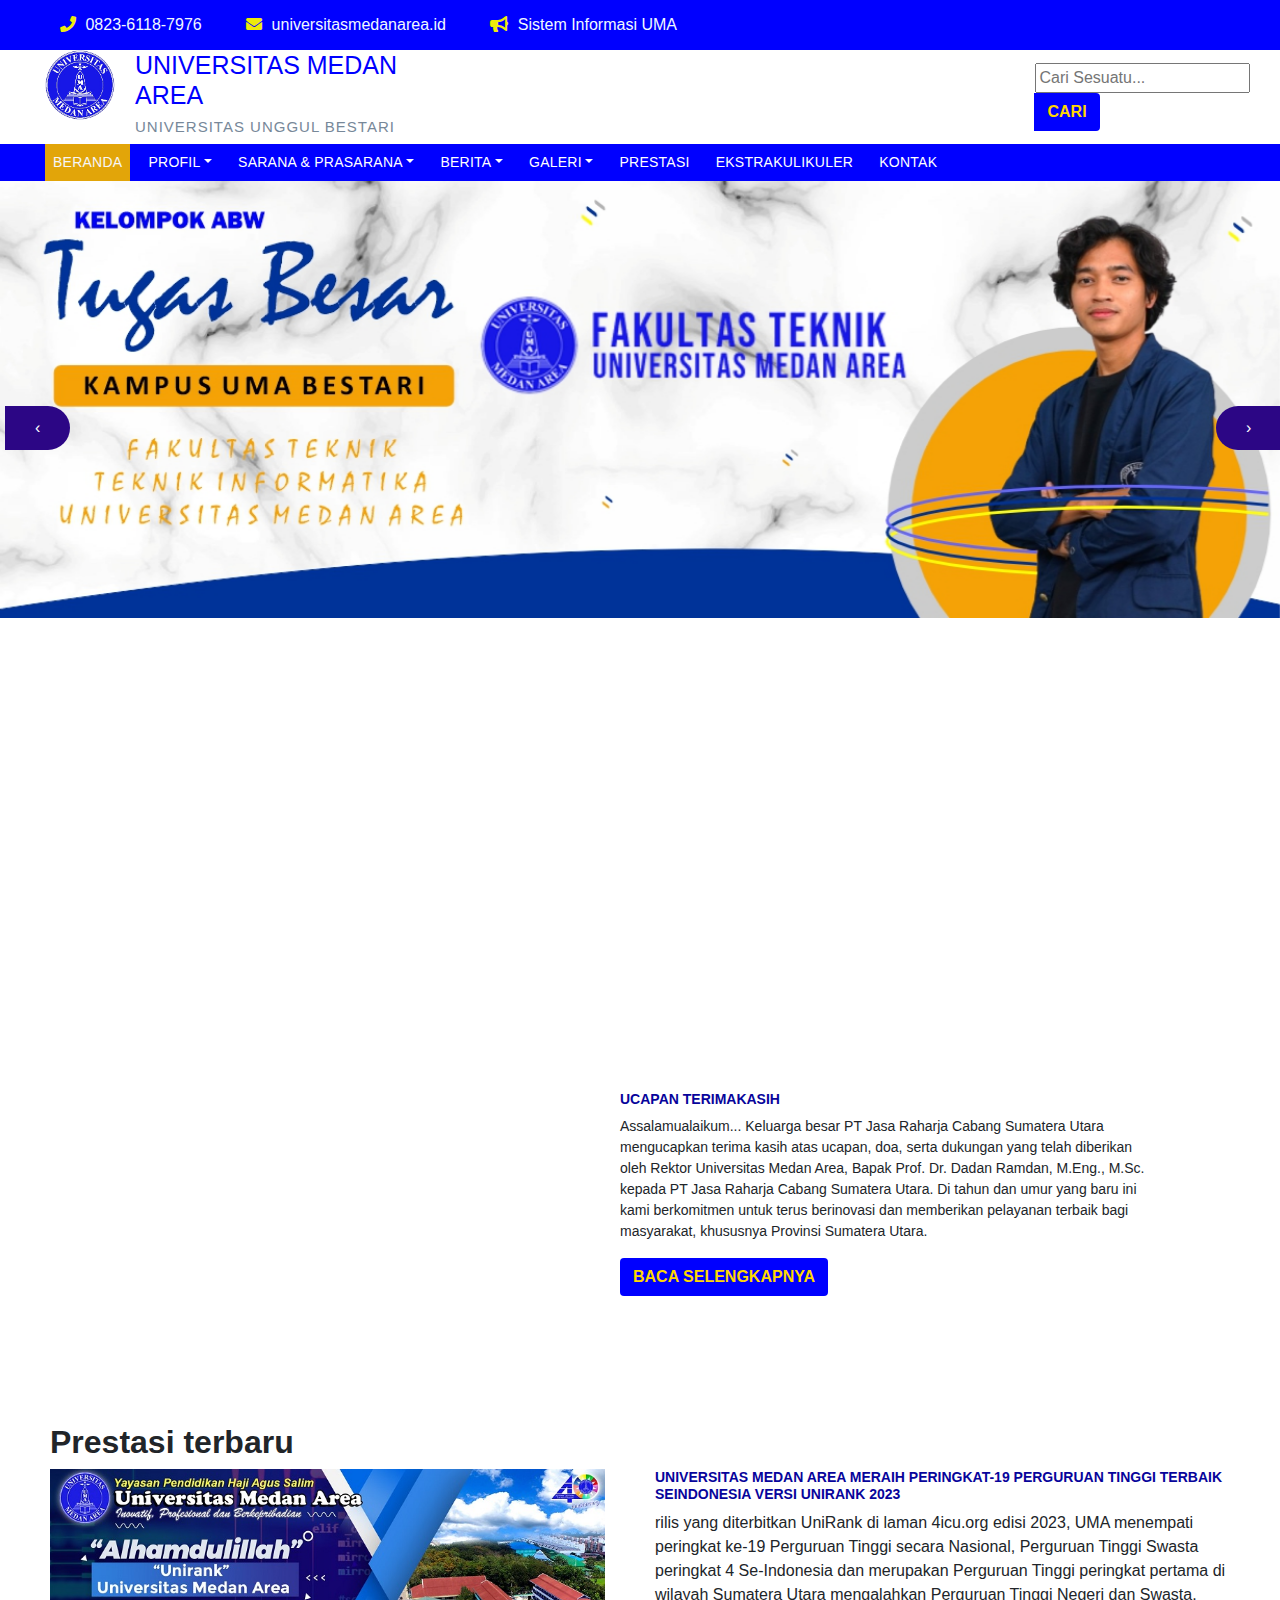
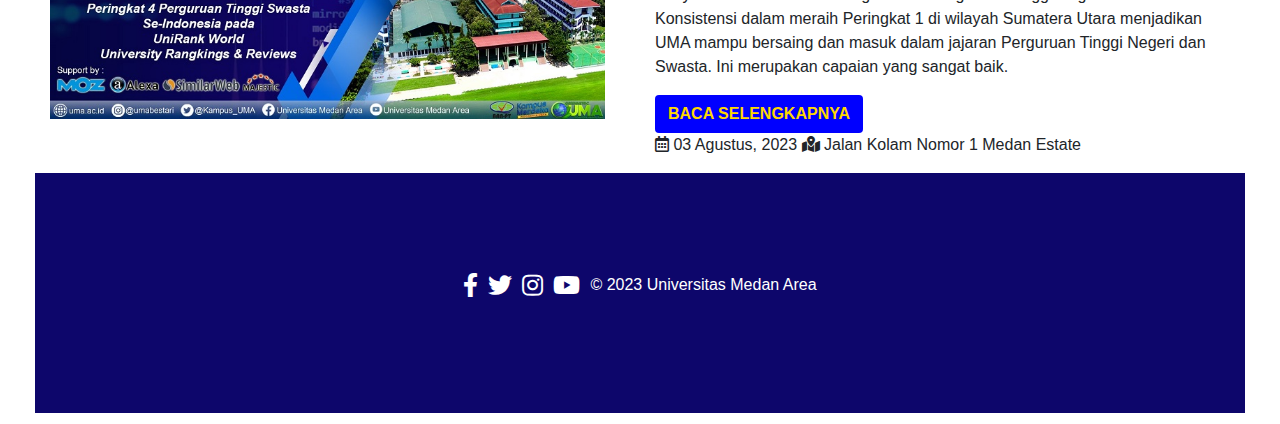
<file: public/tugas_besar_ABW_SitemInformasiUniversitas/assets/index.html>
<!DOCTYPE html>
<html lang="en">

<head>
  <meta charset="UTF-8" />
  <meta name="viewport" content="width=device-width, initial-scale=1.0" />
  <title>Web Universitas Medan Area</title>
  <!--bootstrap-->
  <link rel="stylesheet" href="css/bootstrap.min.css" />
  <!--owl carousel-->
  <link rel="stylesheet" href="css/owl.carousel.min.css" />
  <!--font awesome / icon -->
  <link rel="stylesheet" href="fontawesome/css/all.min.css" />
  <!--style css-->
  <link rel="stylesheet" href="asset/css/style.css" />
</head>

<body>
  <section id="topbar">
    <div class="informasi">
      <div class="row">
        <div class="col-md-10">
          <ul>
            <li>
              <a href=""><i class="fas fa-phone"></i> 0823-6118-7976</a>
            </li>
            <li>
              <a href=""><i class="fas fa-envelope"></i> universitasmedanarea.id</a>
            </li>
            <li>
              <a href=""><i class="fas fa-bullhorn"></i> Sistem Informasi UMA</a>
            </li>
          </ul>
        </div>
      </div>
    </div>

  </section>

  <header>
    <div class="container">
      <div class="row">
        <div class="col-md-8">
          <div class="brand">
            <img src="img/Uma.png" alt="" height=70px" width="70px" />
            <div class="brand-name">
              <h1>UNIVERSITAS MEDAN AREA</h1>
              <h3>Universitas Unggul Bestari</h3>
            </div>
          </div>
        </div>
        <div class="col-md-4 pembungkus-searchbox">
          <div class="searchbox">
            <form method="get">
              <div class="input-group">
                <input class="from-control" type="text" name="Cari" placeholder="Cari Sesuatu..."
                  aria-label="Tombol Cari" aria-describedby="Tombol Cari" />
                <div class="input-group-append">
                  <button class="btn btn-utama" id="tombol-cari">Cari</button>
                </div>
              </div>
            </form>
          </div>
        </div>
      </div>
    </div>

    <!-- section menu-->
    <nav class="navbar navbar-expand-lg navbar-light bg-biru">
      <div class="container">
        <button class="navbar-toggler" data-target="#my-nav" data-toggle="collapse" aria-controls="my-nav"
          aria-expanded="false" aria-label="togle navigation">
          <span class="navbar-toggler-icon">Menu</span>
        </button>
        <div id="my-nav" class="collapse navbar-collapse">
          <ul class="navbar-nav mr-auto">
            <li class="nav-item active">
              <a class="nav-link" href="index.html">Beranda<span class="sr-only"></span></a>
            </li>
            <div class="dropdown">
              <a href="#" class="nav-link dropdown-toggle" data-toggle="dropdown" aria-haspopup="true" aria-expanded="false">profil</a>
              <li class="dropdown-menu">
                <a class="dropdown-item" href="profilsejarah.html">Sejarah</a>
                <a class="dropdown-item" href="visimisi.html">Visi&Misi</a>
                <a class="dropdown-item" href="peta.html">Peta universitas</a>
              </li>

            </div>

            <div class="dropdown">
              <a href="#" class="nav-link dropdown-toggle" data-toggle="dropdown" aria-haspopup="true" aria-expanded="false">Sarana & Prasarana</a>
              <li class="dropdown-menu">
                <a class="dropdown-item" href="insfra.html">Sarana Insfrastruktur</a>
                <a class="dropdown-item" href="saranapembelajaran.html">Sarana Pembelajaran</a>
              </li>

            </div>
            <div class="dropdown">
              <a href="#" class="nav-link dropdown-toggle" data-toggle="dropdown" aria-haspopup="true" aria-expanded="false">Berita</a>
              <li class="dropdown-menu">
                <a class="dropdown-item" href="berita.html">Berita Universitas</a>
                <a class="dropdown-item" href="pengumuman.html">Pengumuman</a>
                <a class="dropdown-item" href="agenda.html">Agenda</a>
                <a class="dropdown-item" href="calender.html">Kalender Akademik</a>
              </li>

            </div>
            <div class="dropdown">
              <a href="#" class="nav-link dropdown-toggle" data-toggle="dropdown" aria-haspopup="true" aria-expanded="false">Galeri</a>
              <li class="dropdown-menu">
                <a class="dropdown-item" href="galeri.html">Galeri foto</a>
                <a class="dropdown-item" href="documentasi.html">Galeri Video/Documuntasi</a>
              </li>

            </div>
            <li class="nav-item">
              <a class="nav-link disable" href="prestasi.html" tabindex="-1" aria-disabled="true">Prestasi</a>
                  <li class="nav-item">
                    <a class="nav-link disable" href="eskul.html" tabindex="-1" aria-disabled="true">Ekstrakulikuler</a>
                    <li class="nav-item">
                      <a class="nav-link disable" href="#footer" tabindex="-1" aria-disabled="true">Kontak</a>
                    </li>
                  </li>
                </li>

              </li>
            </li>
          </ul>
        </div>
      </div>
    </nav>

    <!--section hero area-->
    <section id="hero-area">
      <div id="slider-hero-nav"></div>
      <div class="owl-carousel" id="slider-hero">
        <div class="slider-item">
          <div class="slider-item-img">
            <img src="img/umapost.jpg" alt="">
          </div>

        </div><!--slider-->
        <div class="slider-item">
          <div class="slider-item-img">
            <img src="img/uma1.jpg" alt="">
          </div>

        </div>
        <div class="slider-item">
          <div class="slider-item-img">
            <img src="img/dc.jpg" alt="width="300" height="400"">
          </div>
        </div>
        <div class="slider-item">
          <div class="slider-item-img">
            <img src="img/dcas.jpg" alt="width="300" height="400"">
          </div>

        </div>
      </div>

    </section>

    <section id="sambutan">
      <div class="container">
        <div class="row">
          <div class="col-md-6">
            <div class="video-wrapper">
              <iframe width="560" height="315" src="https://www.youtube.com/embed/ZsCslET2Z3s?si=5p_IYNv8gKbIIgdb" title="xx" frameborder="0" allow="accelerometer; autoplay; clipboard-write; encrypted-media; gyroscope; picture-in-picture; web-share" referrerpolicy="strict-origin-when-cross-origin" allowfullscreen></iframe>
            </div>
          </div>
          </div>
          <div class="col-md-6">
            <div class="section-item-title">
              <h3><b>UCAPAN TERIMAKASIH</b></h3>
              <p>Assalamualaikum...
              Keluarga besar PT Jasa Raharja Cabang Sumatera Utara mengucapkan terima kasih atas ucapan, doa, serta dukungan yang telah diberikan oleh Rektor Universitas Medan Area, Bapak Prof. Dr. Dadan Ramdan, M.Eng., M.Sc. kepada PT Jasa Raharja Cabang Sumatera Utara.
              Di tahun dan umur yang baru ini kami berkomitmen untuk terus berinovasi dan memberikan pelayanan terbaik bagi masyarakat, khususnya Provinsi Sumatera Utara.
            </p>
              <a href="" class="btn btn-utama">Baca Selengkapnya</a>
            </div>
          </div>
        </div>
      </div>
    </section><!--sambutan-->

    <section id="prestasi">
      <div class="section-title">
        <h2><b>Prestasi terbaru</b></h2>
      </div>
      <div class="section-item"></div>
      <div class="row">
        <div class="col-md-6">
          <img src="img/umaperingkat.webp" alt="width="300" height="250"">
        </div>
      <div class="col-md-6">
        <div class="section-item-title">
          <h3><b>UNIVERSITAS MEDAN AREA MERAIH PERINGKAT-19 PERGURUAN TINGGI TERBAIK SEINDONESIA VERSI UNIRANK 2023</b></h3>
          <p>rilis yang diterbitkan UniRank di laman 4icu.org edisi 2023, UMA menempati peringkat ke-19 Perguruan Tinggi secara Nasional, Perguruan Tinggi Swasta peringkat 4 Se-Indonesia dan merupakan Perguruan Tinggi peringkat pertama di wilayah Sumatera Utara mengalahkan Perguruan Tinggi Negeri dan Swasta. Konsistensi dalam meraih Peringkat 1 di wilayah Sumatera Utara menjadikan UMA mampu bersaing dan masuk dalam jajaran Perguruan Tinggi Negeri dan Swasta. Ini merupakan capaian yang sangat baik.
            </p>
            <a href="" class="btn btn-utama">Baca Selengkapnya</a>
            <div class="section-item-meta">
              <span><i class="far fa-calendar-alt"></i> 03 Agustus, 2023 </span>
              <span><i class="fas fa-map-marked-alt"></i> Jalan Kolam Nomor 1 Medan Estate </span>
        </div>
      </div>
      <div class="section-item-body">
        <p></p>
      </div>
      </div>

<footer id="footer">
    <div class="social-media">
        <a href="#" target="_blank"><i class="fab fa-facebook-f"></i></a>
        <a href="#" target="_blank"><i class="fab fa-twitter"></i></a>
        <a href="#" target="_blank"><i class="fab fa-instagram"></i></a>
        <a href="#" target="_blank"><i class="fab fa-youtube"></i></a>
    </div>
    <p>&copy; 2023 Universitas Medan Area</p>

</footer>

    </section>
    <script src="js/jquery-3.3.1.slim.min.js"></script>
    <script src="js/bootstrap.min.js"></script>
    <script src="js/owl.carousel.min.js"></script>
    <script src="js/main.js"></script>
    <script src="js/script.js"></script>
  </header>
</body>

</html>
</file>
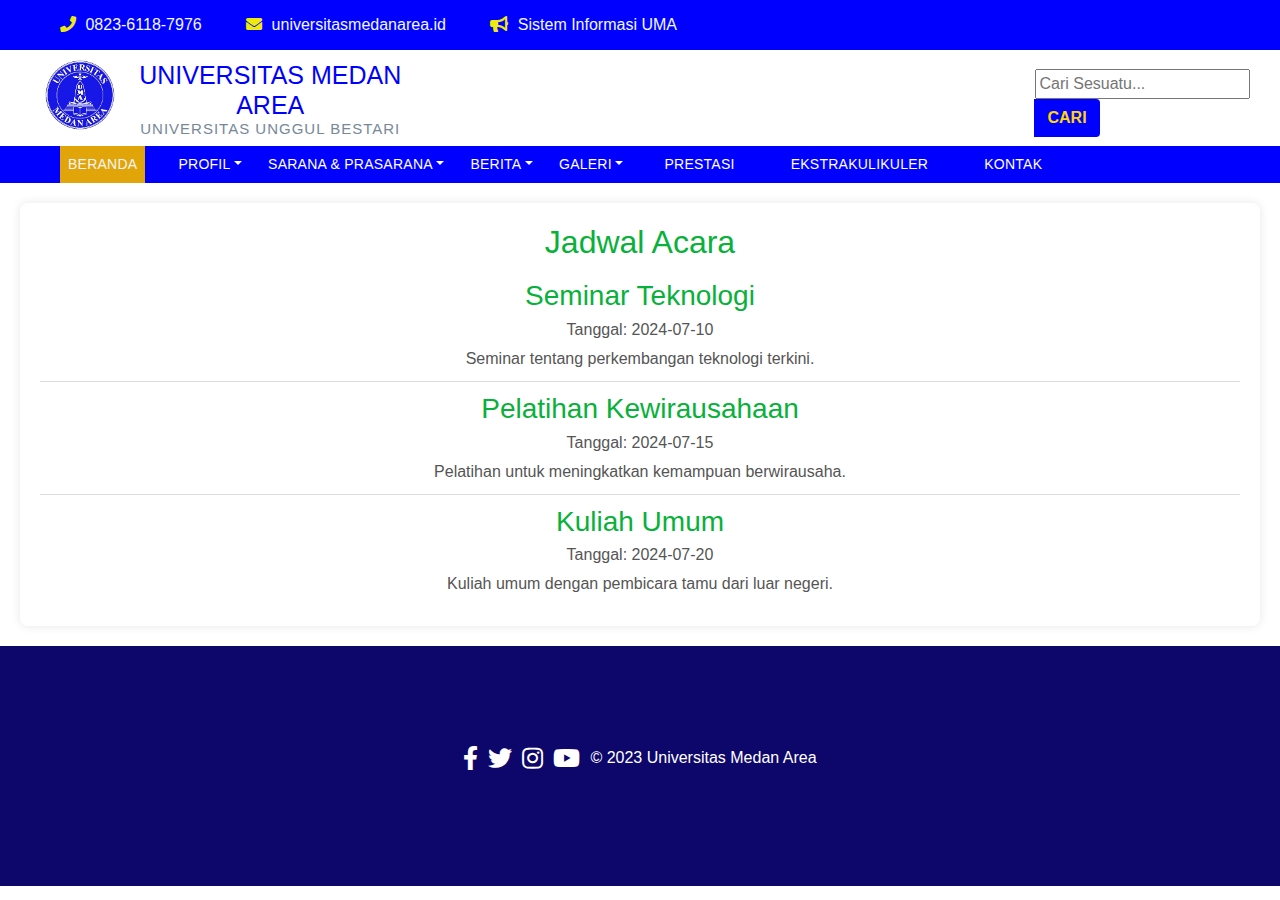
<file: public/tugas_besar_ABW_SitemInformasiUniversitas/assets/agenda.html>
<!DOCTYPE html>
<html lang="en">

<head>
  <meta charset="UTF-8" />
  <meta name="viewport" content="width=device-width, initial-scale=1.0" />
  <title>Web Universitas Medan Area</title>
  <!--bootstrap-->
  <link rel="stylesheet" href="css/bootstrap.min.css" />
  <!--owl carousel-->
  <link rel="stylesheet" href="css/owl.carousel.min.css" />
  <!--font awesome / icon -->
  <link rel="stylesheet" href="fontawesome/css/all.min.css" />
  <!--style css-->
  <link rel="stylesheet" href="asset/css/style.css" />
  <link rel="stylesheet" href="agenda.css"/>
  <link href="https://fonts.googleapis.com/css2?family=Roboto:wght@400;700&display=swap" rel="stylesheet">
</head>

<body>
  <section id="topbar">
    <div class="informasi">
      <div class="row">
        <div class="col-md-10">
          <ul>
            <li>
              <a href=""><i class="fas fa-phone"></i> 0823-6118-7976</a>
            </li>
            <li>
              <a href=""><i class="fas fa-envelope"></i> universitasmedanarea.id</a>
            </li>
            <li>
              <a href=""><i class="fas fa-bullhorn"></i> Sistem Informasi UMA</a>
            </li>
          </ul>
        </div>
      </div>
    </div>

  </section>

  <header>
    <div class="container">
      <div class="row">
        <div class="col-md-8">
          <div class="brand">
            <img src="img/Uma.png" alt="" height=70px" width="70px" />
            <div class="brand-name">
              <h1>UNIVERSITAS MEDAN AREA</h1>
              <h3>Universitas Unggul Bestari</h3>
            </div>
          </div>
        </div>
        <div class="col-md-4 pembungkus-searchbox">
          <div class="searchbox">
            <form method="get">
              <div class="input-group">
                <input class="from-control" type="text" name="Cari" placeholder="Cari Sesuatu..."
                  aria-label="Tombol Cari" aria-describedby="Tombol Cari" />
                <div class="input-group-append">
                  <button class="btn btn-utama" id="tombol-cari">Cari</button>
                </div>
              </div>
            </form>
          </div>
        </div>
      </div>
    </div>

    <!-- section menu-->
    <nav class="navbar navbar-expand-lg navbar-light bg-biru">
      <div class="container">
        <button class="navbar-toggler" data-target="#my-nav" data-toggle="collapse" aria-controls="my-nav"
          aria-expanded="false" aria-label="togle navigation">
          <span class="navbar-toggler-icon">Menu</span>
        </button>
        <div id="my-nav" class="collapse navbar-collapse">
          <ul class="navbar-nav mr-auto">
            <li class="nav-item active">
              <a class="nav-link" href="index.html">Beranda<span class="sr-only"></span></a>
            </li>
            <div class="dropdown">
              <a href="#" class="nav-link dropdown-toggle" data-toggle="dropdown" aria-haspopup="true" aria-expanded="false">profil</a>
              <li class="dropdown-menu">
                <a class="dropdown-item" href="profilsejarah.html">Sejarah</a>
                <a class="dropdown-item" href="visimisi.html">Visi&Misi</a>
                <a class="dropdown-item" href="peta.html">Peta universitas</a>
              </li>

            </div>

            <div class="dropdown">
              <a href="#" class="nav-link dropdown-toggle" data-toggle="dropdown" aria-haspopup="true" aria-expanded="false">Sarana & Prasarana</a>
              <li class="dropdown-menu">
                <a class="dropdown-item" href="insfra.html">Sarana Insfrastruktur</a>
                <a class="dropdown-item" href="saranapembelajaran.html">Sarana Pembelajaran</a>
              </li>

            </div>
            <div class="dropdown">
              <a href="#" class="nav-link dropdown-toggle" data-toggle="dropdown" aria-haspopup="true" aria-expanded="false">Berita</a>
              <li class="dropdown-menu">
                <a class="dropdown-item" href="berita.html">Berita Universitas</a>
                <a class="dropdown-item" href="pengumuman.html">Pengumuman</a>
                <a class="dropdown-item" href="#">Agenda</a>
                <a class="dropdown-item" href="calender.html">Kalender Akademik</a>
              </li>

            </div>
            <div class="dropdown">
              <a href="#" class="nav-link dropdown-toggle" data-toggle="dropdown" aria-haspopup="true" aria-expanded="false">Galeri</a>
              <li class="dropdown-menu">
                <a class="dropdown-item" href="galeri.html">Galeri foto</a>
                <a class="dropdown-item" href="documentasi.html">Galeri Video/Documuntasi</a>
              </li>

            </div>
            <li class="nav-item">
              <a class="nav-link disable" href="prestasi.html" tabindex="-1" aria-disabled="true">Prestasi</a>
                  <li class="nav-item">
                    <a class="nav-link disable" href="eskul.html" tabindex="-1" aria-disabled="true">Ekstrakulikuler</a>
                    <li class="nav-item">
                      <a class="nav-link disable" href="#footer" tabindex="-1" aria-disabled="true">Kontak</a>
                    </li>
                  </li>
                </li>

              </li>
            </li>
          </ul>
        </div>
      </div>
    </nav>
<!--isi-->
<main>
    <section id="agenda">
        <h2>Jadwal Acara</h2>
        <div id="agenda-list">
            <!-- Agenda items will be inserted here by JavaScript -->
        </div>
    </section>
</main>


<footer id="footer">
    <div class="social-media">
        <a href="#" target="_blank"><i class="fab fa-facebook-f"></i></a>
        <a href="#" target="_blank"><i class="fab fa-twitter"></i></a>
        <a href="#" target="_blank"><i class="fab fa-instagram"></i></a>
        <a href="#" target="_blank"><i class="fab fa-youtube"></i></a>
    </div>
    <p>&copy; 2023 Universitas Medan Area</p>

</footer>

    </section>
    <script src="js/jquery-3.3.1.slim.min.js"></script>
    <script src="js/bootstrap.min.js"></script>
    <script src="js/owl.carousel.min.js"></script>
    <script src="js/main.js"></script>
    <script src="js/script.js"></script>
    <script src="agenda.js"></script>
  </header>
</body>

</html>
</file>
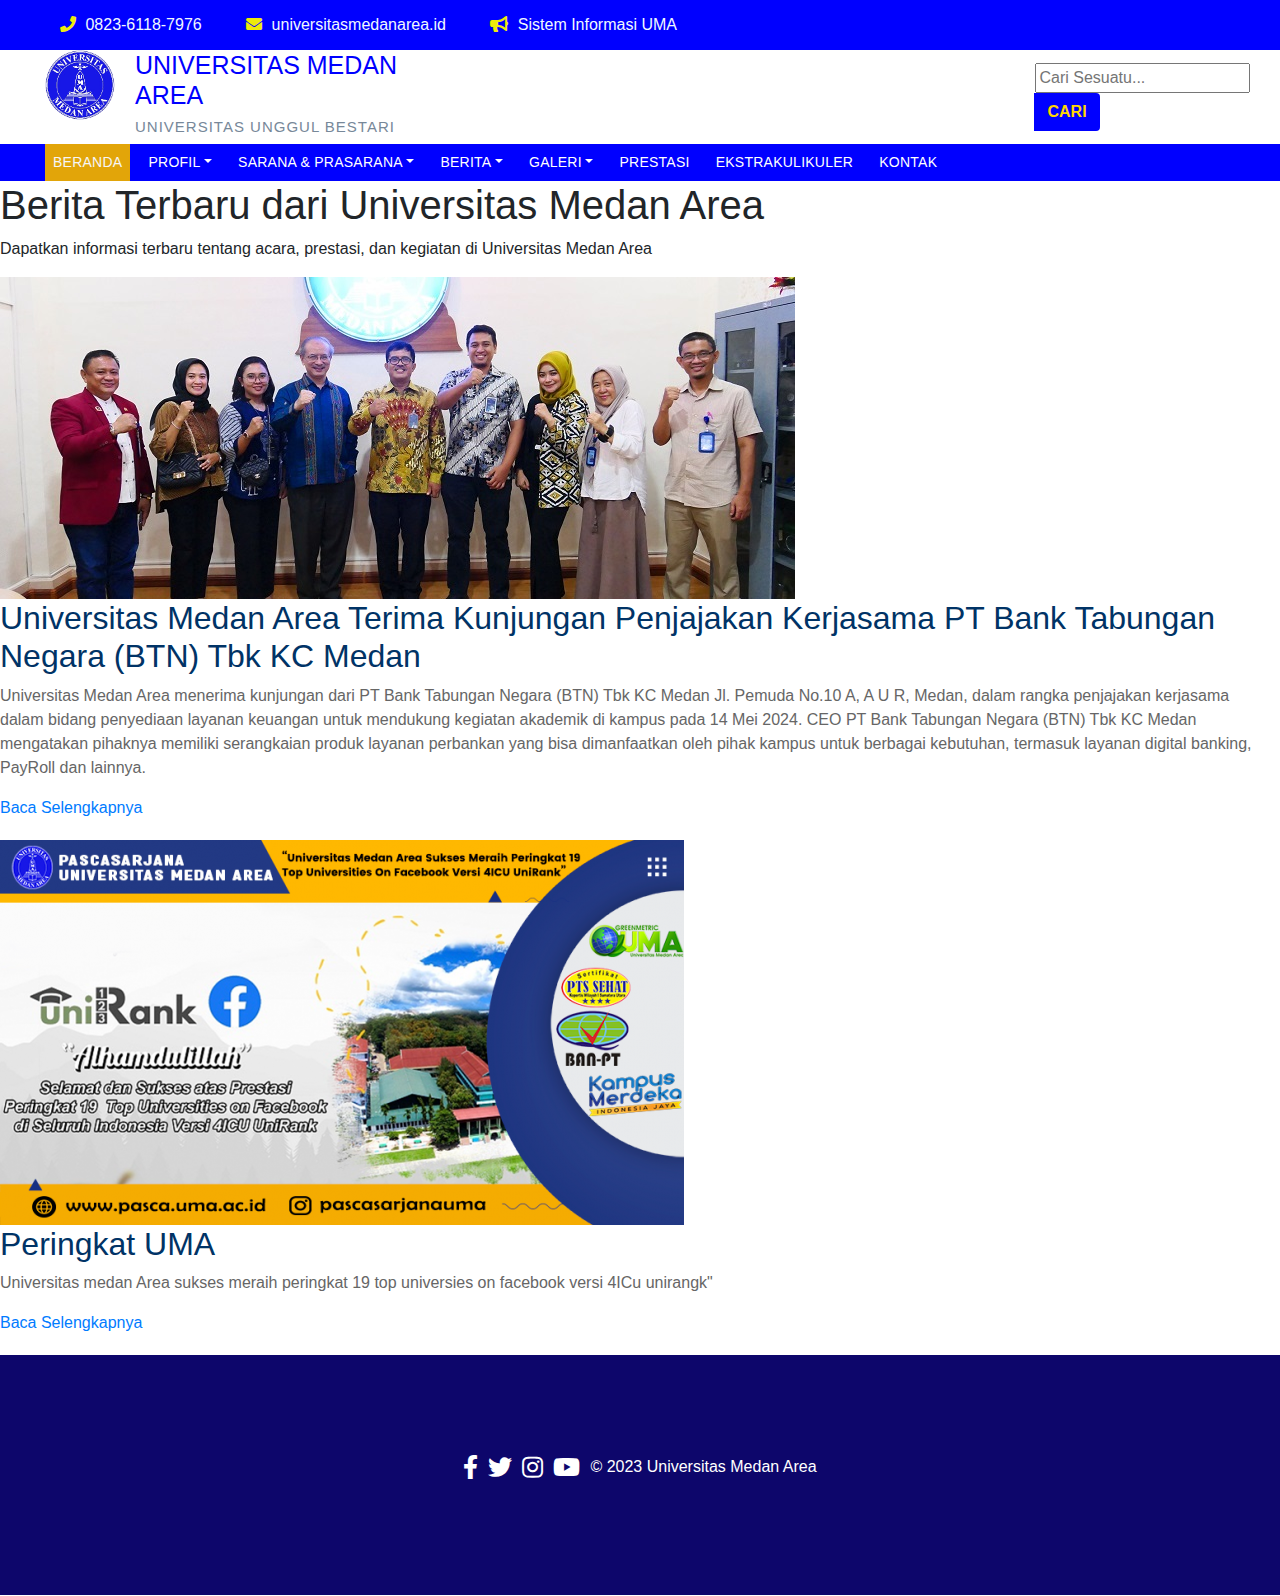
<file: public/tugas_besar_ABW_SitemInformasiUniversitas/assets/berita.html>
<!DOCTYPE html>
<html lang="en">

<head>
  <meta charset="UTF-8" />
  <meta name="viewport" content="width=device-width, initial-scale=1.0" />
  <title>Web Universitas Medan Area</title>
  <!--bootstrap-->
  <link rel="stylesheet" href="css/bootstrap.min.css" />
  <!--owl carousel-->
  <link rel="stylesheet" href="css/owl.carousel.min.css" />
  <!--font awesome / icon -->
  <link rel="stylesheet" href="fontawesome/css/all.min.css" />
  <!--style css-->
  <link rel="stylesheet" href="asset/css/style.css" />
</head>

<body>
  <section id="topbar">
    <div class="informasi">
      <div class="row">
        <div class="col-md-10">
          <ul>
            <li>
              <a href=""><i class="fas fa-phone"></i> 0823-6118-7976</a>
            </li>
            <li>
              <a href=""><i class="fas fa-envelope"></i> universitasmedanarea.id</a>
            </li>
            <li>
              <a href=""><i class="fas fa-bullhorn"></i> Sistem Informasi UMA</a>
            </li>
          </ul>
        </div>
      </div>
    </div>

  </section>

  <header>
    <div class="container">
      <div class="row">
        <div class="col-md-8">
          <div class="brand">
            <img src="img/Uma.png" alt="" height=70px" width="70px" />
            <div class="brand-name">
              <h1>UNIVERSITAS MEDAN AREA</h1>
              <h3>Universitas Unggul Bestari</h3>
            </div>
          </div>
        </div>
        <div class="col-md-4 pembungkus-searchbox">
          <div class="searchbox">
            <form method="get">
              <div class="input-group">
                <input class="from-control" type="text" name="Cari" placeholder="Cari Sesuatu..."
                  aria-label="Tombol Cari" aria-describedby="Tombol Cari" />
                <div class="input-group-append">
                  <button class="btn btn-utama" id="tombol-cari">Cari</button>
                </div>
              </div>
            </form>
          </div>
        </div>
      </div>
    </div>

    <!-- section menu-->
    <nav class="navbar navbar-expand-lg navbar-light bg-biru">
      <div class="container">
        <button class="navbar-toggler" data-target="#my-nav" data-toggle="collapse" aria-controls="my-nav"
          aria-expanded="false" aria-label="togle navigation">
          <span class="navbar-toggler-icon">Menu</span>
        </button>
        <div id="my-nav" class="collapse navbar-collapse">
          <ul class="navbar-nav mr-auto">
            <li class="nav-item active">
              <a class="nav-link" href="index.html">Beranda<span class="sr-only"></span></a>
            </li>
            <div class="dropdown">
              <a href="#" class="nav-link dropdown-toggle" data-toggle="dropdown" aria-haspopup="true" aria-expanded="false">profil</a>
              <li class="dropdown-menu">
                <a class="dropdown-item" href="profilsejarah.html">Sejarah</a>
                <a class="dropdown-item" href="visimisi.html">Visi&Misi</a>
                <a class="dropdown-item" href="peta.html">Peta universitas</a>
              </li>

            </div>

            <div class="dropdown">
              <a href="#" class="nav-link dropdown-toggle" data-toggle="dropdown" aria-haspopup="true" aria-expanded="false">Sarana & Prasarana</a>
              <li class="dropdown-menu">
                <a class="dropdown-item" href="#">Sarana Insfrastruktur</a>
                <a class="dropdown-item" href="saranapembelajaran.html">Sarana Pembelajaran</a>
              </li>

            </div>
            <div class="dropdown">
              <a href="#" class="nav-link dropdown-toggle" data-toggle="dropdown" aria-haspopup="true" aria-expanded="false">Berita</a>
              <li class="dropdown-menu">
                <a class="dropdown-item" href="#">Berita Universitas</a>
                <a class="dropdown-item" href="pengumuman.html">Pengumuman</a>
                <a class="dropdown-item" href="agenda.html">Agenda</a>
                <a class="dropdown-item" href="calender.html">Kalender Akademik</a>
              </li>

            </div>
            <div class="dropdown">
              <a href="#" class="nav-link dropdown-toggle" data-toggle="dropdown" aria-haspopup="true" aria-expanded="false">Galeri</a>
              <li class="dropdown-menu">
                <a class="dropdown-item" href="galeri.html">Galeri foto</a>
                <a class="dropdown-item" href="documentasi.html">Galeri Video/Documuntasi</a>
              </li>

            </div>
            <li class="nav-item">
              <a class="nav-link disable" href="prestasi.html" tabindex="-1" aria-disabled="true">Prestasi</a>
                  <li class="nav-item">
                    <a class="nav-link disable" href="eskul.html" tabindex="-1" aria-disabled="true">Ekstrakulikuler</a>
                    <li class="nav-item">
                      <a class="nav-link disable" href="#footer" tabindex="-1" aria-disabled="true">Kontak</a>
                    </li>
                  </li>
                </li>

              </li>
            </li>
          </ul>
        </div>
      </div>
    </nav>
<!--isi-->

<head>
    <meta charset="UTF-8">
    <meta name="viewport" content="width=device-width, initial-scale=1.0">
    <title>Berita Universitas Medan Area</title>
    <style>
        body {
            font-family: Arial, sans-serif;
            margin: 0;
            padding: 0;
        }

        .main-content {
            flex: 10%;
            margin-right: 10px;
        }
        .sidebar {
            flex: 30%;
            background-color: #f4f4f4;
            padding: 10px;
        }
        .news-item {
            margin-bottom: 20px;
        }
        .news-item img {
            max-width: 100%;
            height: auto;
        }
        .news-item h2 {
            color: #003366;
        }
        .news-item p {
            color: #666;
        }
        .footer {
            background-color: #003366;
            color: white;
            text-align: center;
            padding: 10px 0;
            position: fixed;
            width: 100%;
            bottom: 0;
        }
    </style>
</head>
<body>
    <div class="hero">
        <h1>Berita Terbaru dari Universitas Medan Area</h1>
        <p>Dapatkan informasi terbaru tentang acara, prestasi, dan kegiatan di Universitas Medan Area</p>
    </div>
    <div class="content">
        <div class="main-content">
            <div class="news-item">
                <img src="img/kunjungan-penjajakan-kerjasama-pt-bank-tabungan-negara-btn-tbk-kc-medan.jpg" alt="News 1">
                <h2>Universitas Medan Area Terima Kunjungan Penjajakan Kerjasama PT Bank Tabungan Negara (BTN) Tbk KC Medan</h2>
                <p>Universitas Medan Area menerima kunjungan dari PT Bank Tabungan Negara (BTN) Tbk KC Medan Jl. Pemuda No.10 A, A U R, Medan, dalam rangka penjajakan kerjasama dalam bidang penyediaan layanan keuangan untuk mendukung kegiatan akademik di kampus pada 14 Mei 2024.

                    CEO PT Bank Tabungan Negara (BTN) Tbk KC Medan mengatakan pihaknya memiliki serangkaian produk layanan perbankan yang bisa dimanfaatkan oleh pihak kampus untuk berbagai kebutuhan, termasuk layanan digital banking, PayRoll dan lainnya.</p>
                <a href="#">Baca Selengkapnya</a>
            </div>
            <div class="news-item">
                <img src="img/berita.png" alt="News 2">
                <h2>Peringkat UMA</h2>
                <p>Universitas medan Area sukses meraih peringkat 19 top universies on facebook versi 4ICu unirangk"</p>
                <a href="#">Baca Selengkapnya</a>
            </div>
            <!-- Tambahkan berita lainnya di sini -->
        </div>
    </div>
</body>

<footer id="footer">
    <div class="social-media">
        <a href="#" target="_blank"><i class="fab fa-facebook-f"></i></a>
        <a href="#" target="_blank"><i class="fab fa-twitter"></i></a>
        <a href="#" target="_blank"><i class="fab fa-instagram"></i></a>
        <a href="#" target="_blank"><i class="fab fa-youtube"></i></a>
    </div>
    <p>&copy; 2023 Universitas Medan Area</p>

</footer>

    </section>
    <script src="js/jquery-3.3.1.slim.min.js"></script>
    <script src="js/bootstrap.min.js"></script>
    <script src="js/owl.carousel.min.js"></script>
    <script src="js/main.js"></script>
    <script src="js/script.js"></script>
  </header>
</body>

</html>
</file>
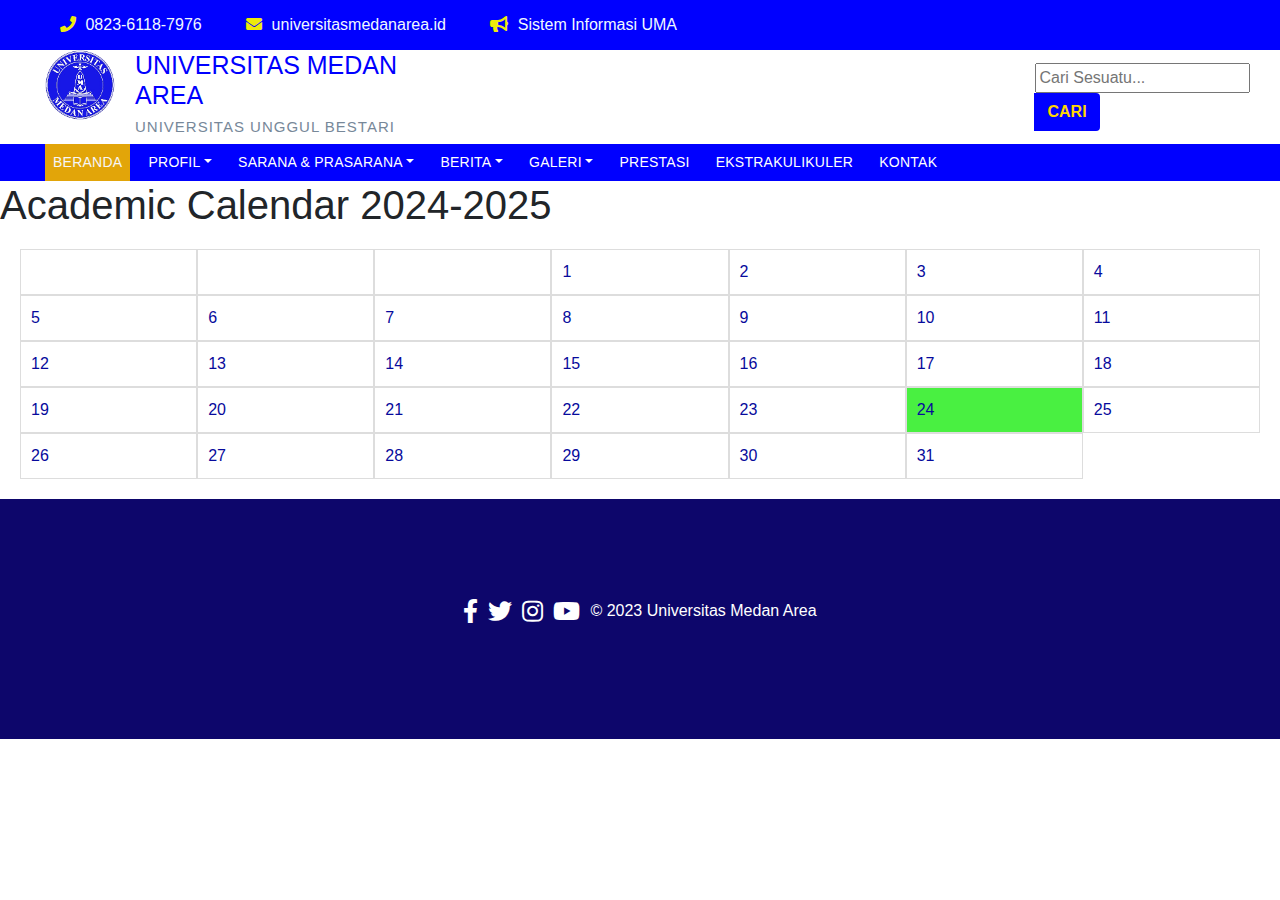
<file: public/tugas_besar_ABW_SitemInformasiUniversitas/assets/calender.html>
<!DOCTYPE html>
<html lang="en">

<head>
  <meta charset="UTF-8" />
  <meta name="viewport" content="width=device-width, initial-scale=1.0" />
  <title>Web Universitas Medan Area</title>
  <!--bootstrap-->
  <link rel="stylesheet" href="css/bootstrap.min.css" />
  <!--owl carousel-->
  <link rel="stylesheet" href="css/owl.carousel.min.css" />
  <!--font awesome / icon -->
  <link rel="stylesheet" href="fontawesome/css/all.min.css" />
  <!--style css-->
  <link rel="stylesheet" href="asset/css/style.css" />
  <link rel="stylesheet" href="calender.css"/>
</head>

<body>
  <section id="topbar">
    <div class="informasi">
      <div class="row">
        <div class="col-md-10">
          <ul>
            <li>
              <a href=""><i class="fas fa-phone"></i> 0823-6118-7976</a>
            </li>
            <li>
              <a href=""><i class="fas fa-envelope"></i> universitasmedanarea.id</a>
            </li>
            <li>
              <a href=""><i class="fas fa-bullhorn"></i> Sistem Informasi UMA</a>
            </li>
          </ul>
        </div>
      </div>
    </div>

  </section>

  <header>
    <div class="container">
      <div class="row">
        <div class="col-md-8">
          <div class="brand">
            <img src="img/Uma.png" alt="" height=70px" width="70px" />
            <div class="brand-name">
              <h1>UNIVERSITAS MEDAN AREA</h1>
              <h3>Universitas Unggul Bestari</h3>
            </div>
          </div>
        </div>
        <div class="col-md-4 pembungkus-searchbox">
          <div class="searchbox">
            <form method="get">
              <div class="input-group">
                <input class="from-control" type="text" name="Cari" placeholder="Cari Sesuatu..."
                  aria-label="Tombol Cari" aria-describedby="Tombol Cari" />
                <div class="input-group-append">
                  <button class="btn btn-utama" id="tombol-cari">Cari</button>
                </div>
              </div>
            </form>
          </div>
        </div>
      </div>
    </div>

    <!-- section menu-->
    <nav class="navbar navbar-expand-lg navbar-light bg-biru">
      <div class="container">
        <button class="navbar-toggler" data-target="#my-nav" data-toggle="collapse" aria-controls="my-nav"
          aria-expanded="false" aria-label="togle navigation">
          <span class="navbar-toggler-icon">Menu</span>
        </button>
        <div id="my-nav" class="collapse navbar-collapse">
          <ul class="navbar-nav mr-auto">
            <li class="nav-item active">
              <a class="nav-link" href="index.html">Beranda<span class="sr-only"></span></a>
            </li>
            <div class="dropdown">
              <a href="#" class="nav-link dropdown-toggle" data-toggle="dropdown" aria-haspopup="true" aria-expanded="false">profil</a>
              <li class="dropdown-menu">
                <a class="dropdown-item" href="profilsejarah.html">Sejarah</a>
                <a class="dropdown-item" href="visimisi.html">Visi&Misi</a>
                <a class="dropdown-item" href="peta.html">Peta universitas</a>
              </li>

            </div>

            <div class="dropdown">
              <a href="#" class="nav-link dropdown-toggle" data-toggle="dropdown" aria-haspopup="true" aria-expanded="false">Sarana & Prasarana</a>
              <li class="dropdown-menu">
                <a class="dropdown-item" href="insfra.html">Sarana Insfrastruktur</a>
                <a class="dropdown-item" href="saranapembelajaran.html">Sarana Pembelajaran</a>
              </li>

            </div>
            <div class="dropdown">
              <a href="#" class="nav-link dropdown-toggle" data-toggle="dropdown" aria-haspopup="true" aria-expanded="false">Berita</a>
              <li class="dropdown-menu">
                <a class="dropdown-item" href="berita.html">Berita Universitas</a>
                <a class="dropdown-item" href="pengumuman.html">Pengumuman</a>
                <a class="dropdown-item" href="agenda.html">Agenda</a>
                <a class="dropdown-item" href="#">Kalender Akademik</a>
              </li>

            </div>
            <div class="dropdown">
              <a href="#" class="nav-link dropdown-toggle" data-toggle="dropdown" aria-haspopup="true" aria-expanded="false">Galeri</a>
              <li class="dropdown-menu">
                <a class="dropdown-item" href="galeri.html">Galeri foto</a>
                <a class="dropdown-item" href="documentasi.html">Galeri Video/Documuntasi</a>
              </li>

            </div>
            <li class="nav-item">
              <a class="nav-link disable" href="prestasi.html" tabindex="-1" aria-disabled="true">Prestasi</a>
                  <li class="nav-item">
                    <a class="nav-link disable" href="eskul.html" tabindex="-1" aria-disabled="true">Ekstrakulikuler</a>
                    <li class="nav-item">
                      <a class="nav-link disable" href="#footer" tabindex="-1" aria-disabled="true">Kontak</a>
                    </li>
                  </li>
                </li>

              </li>
            </li>
          </ul>
        </div>
      </div>
    </nav>
<!--isi-->
<body>
    <header>
        <h1>Academic Calendar 2024-2025</h1>
    </header>
    <div id="calendar">
        <!-- Calendar content will be generated by JavaScript -->
    </div>
    <script src="calender.js"></script>

<footer id="footer">
    <div class="social-media">
        <a href="#" target="_blank"><i class="fab fa-facebook-f"></i></a>
        <a href="#" target="_blank"><i class="fab fa-twitter"></i></a>
        <a href="#" target="_blank"><i class="fab fa-instagram"></i></a>
        <a href="#" target="_blank"><i class="fab fa-youtube"></i></a>
    </div>
    <p>&copy; 2023 Universitas Medan Area</p>

</footer>

    </section>
    <script src="js/jquery-3.3.1.slim.min.js"></script>
    <script src="js/bootstrap.min.js"></script>
    <script src="js/owl.carousel.min.js"></script>
    <script src="js/main.js"></script>
    <script src="js/script.js"></script>
  </header>
</body>

</html>
</file>
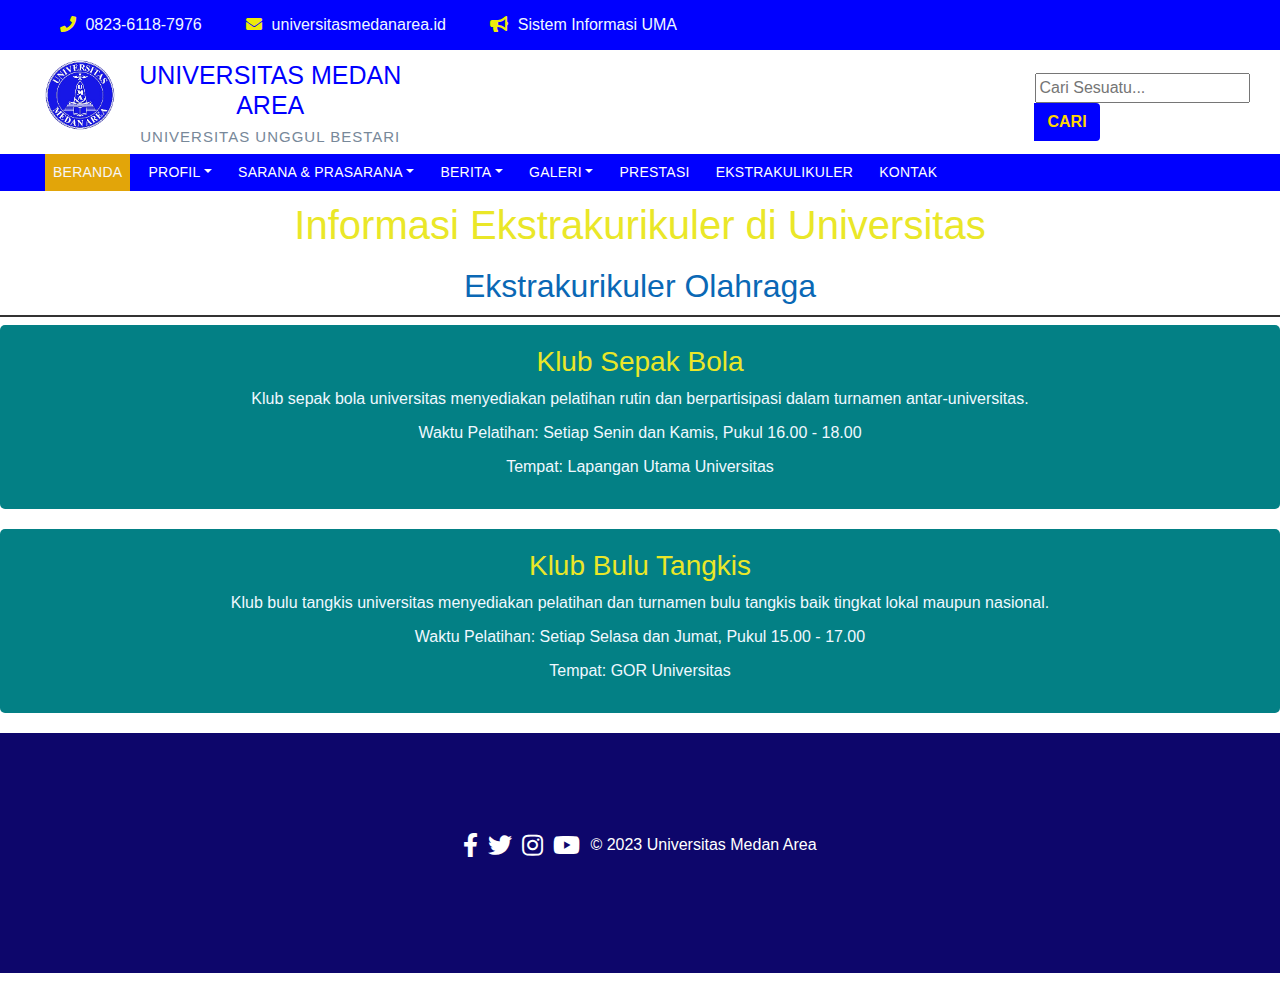
<file: public/tugas_besar_ABW_SitemInformasiUniversitas/assets/eskul.html>
<!DOCTYPE html>
<html lang="en">

<head>
  <meta charset="UTF-8" />
  <meta name="viewport" content="width=device-width, initial-scale=1.0" />
  <title>Web Universitas Medan Area</title>
  <!--bootstrap-->
  <link rel="stylesheet" href="css/bootstrap.min.css" />
  <!--owl carousel-->
  <link rel="stylesheet" href="css/owl.carousel.min.css" />
  <!--font awesome / icon -->
  <link rel="stylesheet" href="fontawesome/css/all.min.css" />
  <!--style css-->
  <link rel="stylesheet" href="asset/css/style.css" />
  <link href="https://fonts.googleapis.com/css2?family=Roboto:wght@400;700&display=swap" rel="stylesheet">
</head>

<body>
  <section id="topbar">
    <div class="informasi">
      <div class="row">
        <div class="col-md-10">
          <ul>
            <li>
              <a href=""><i class="fas fa-phone"></i> 0823-6118-7976</a>
            </li>
            <li>
              <a href=""><i class="fas fa-envelope"></i> universitasmedanarea.id</a>
            </li>
            <li>
              <a href=""><i class="fas fa-bullhorn"></i> Sistem Informasi UMA</a>
            </li>
          </ul>
        </div>
      </div>
    </div>

  </section>

  <header>
    <div class="container">
      <div class="row">
        <div class="col-md-8">
          <div class="brand">
            <img src="img/Uma.png" alt="" height=70px" width="70px" />
            <div class="brand-name">
              <h1>UNIVERSITAS MEDAN AREA</h1>
              <h3>Universitas Unggul Bestari</h3>
            </div>
          </div>
        </div>
        <div class="col-md-4 pembungkus-searchbox">
          <div class="searchbox">
            <form method="get">
              <div class="input-group">
                <input class="from-control" type="text" name="Cari" placeholder="Cari Sesuatu..."
                  aria-label="Tombol Cari" aria-describedby="Tombol Cari" />
                <div class="input-group-append">
                  <button class="btn btn-utama" id="tombol-cari">Cari</button>
                </div>
              </div>
            </form>
          </div>
        </div>
      </div>
    </div>

    <!-- section menu-->
    <nav class="navbar navbar-expand-lg navbar-light bg-biru">
      <div class="container">
        <button class="navbar-toggler" data-target="#my-nav" data-toggle="collapse" aria-controls="my-nav"
          aria-expanded="false" aria-label="togle navigation">
          <span class="navbar-toggler-icon">Menu</span>
        </button>
        <div id="my-nav" class="collapse navbar-collapse">
          <ul class="navbar-nav mr-auto">
            <li class="nav-item active">
              <a class="nav-link" href="index.html">Beranda<span class="sr-only"></span></a>
            </li>
            <div class="dropdown">
              <a href="#" class="nav-link dropdown-toggle" data-toggle="dropdown" aria-haspopup="true" aria-expanded="false">profil</a>
              <li class="dropdown-menu">
                <a class="dropdown-item" href="profilsejarah.html">Sejarah</a>
                <a class="dropdown-item" href="visimisi.html">Visi&Misi</a>
                <a class="dropdown-item" href="peta.html">Peta universitas</a>
              </li>

            </div>

            <div class="dropdown">
              <a href="#" class="nav-link dropdown-toggle" data-toggle="dropdown" aria-haspopup="true" aria-expanded="false">Sarana & Prasarana</a>
              <li class="dropdown-menu">
                <a class="dropdown-item" href="insfra.html">Sarana Insfrastruktur</a>
                <a class="dropdown-item" href="saranapembelajaran.html">Sarana Pembelajaran</a>
              </li>

            </div>
            <div class="dropdown">
              <a href="#" class="nav-link dropdown-toggle" data-toggle="dropdown" aria-haspopup="true" aria-expanded="false">Berita</a>
              <li class="dropdown-menu">
                <a class="dropdown-item" href="berita.html">Berita Universitas</a>
                <a class="dropdown-item" href="pengumuman.html">Pengumuman</a>
                <a class="dropdown-item" href="#">Agenda</a>
                <a class="dropdown-item" href="calender.html">Kalender Akademik</a>
              </li>

            </div>
            <div class="dropdown">
              <a href="#" class="nav-link dropdown-toggle" data-toggle="dropdown" aria-haspopup="true" aria-expanded="false">Galeri</a>
              <li class="dropdown-menu">
                <a class="dropdown-item" href="galeri.html">Galeri foto</a>
                <a class="dropdown-item" href="documentasi.html">Galeri Video/Documuntasi</a>
              </li>

            </div>
            <li class="nav-item">
              <a class="nav-link disable" href="prestasi.html" tabindex="-1" aria-disabled="true">Prestasi</a>
                  <li class="nav-item">
                    <a class="nav-link disable" href="#" tabindex="-1" aria-disabled="true">Ekstrakulikuler</a>
                    <li class="nav-item">
                      <a class="nav-link disable" href="#footer" tabindex="-1" aria-disabled="true">Kontak</a>
                    </li>
                  </li>
                </li>

              </li>
            </li>
          </ul>
        </div>
      </div>
    </nav>
<!--isi-->
<style>
    header {
        color: #eae728;
        padding: 10px 0;
        text-align: center;
    }

    main {
        padding: 20px;
    }

    h2 {
        color: #0a68b5;
        border-bottom: 2px solid #333;
        padding-bottom: 10px;
    }

    .ekstrakurikuler {
        margin-bottom: 20px;
        padding: 20px;
        background-color: #038085;
        border-radius: 5px;
    }

    .ekstrakurikuler h3 {
        margin-top: 0;
    }

    .ekstrakurikuler p {
        margin-bottom: 10px;
        color: aliceblue;
    }

</style>
</head>
<body>
<header>
    <h1>Informasi Ekstrakurikuler di Universitas</h1>
</header>
<section>
    <h2>Ekstrakurikuler Olahraga</h2>
    <div class="ekstrakurikuler">
        <h3>Klub Sepak Bola</h3>
        <p>Klub sepak bola universitas menyediakan pelatihan rutin dan berpartisipasi dalam turnamen antar-universitas.</p>
        <p>Waktu Pelatihan: Setiap Senin dan Kamis, Pukul 16.00 - 18.00</p>
        <p>Tempat: Lapangan Utama Universitas</p>
    </div>
    <div class="ekstrakurikuler">
        <h3>Klub Bulu Tangkis</h3>
        <p>Klub bulu tangkis universitas menyediakan pelatihan dan turnamen bulu tangkis baik tingkat lokal maupun nasional.</p>
        <p>Waktu Pelatihan: Setiap Selasa dan Jumat, Pukul 15.00 - 17.00</p>
        <p>Tempat: GOR Universitas</p>
    </div>
</section>

<footer id="footer">
    <div class="social-media">
        <a href="#" target="_blank"><i class="fab fa-facebook-f"></i></a>
        <a href="#" target="_blank"><i class="fab fa-twitter"></i></a>
        <a href="#" target="_blank"><i class="fab fa-instagram"></i></a>
        <a href="#" target="_blank"><i class="fab fa-youtube"></i></a>
    </div>
    <p>&copy; 2023 Universitas Medan Area</p>

</footer>

    </section>
    <script src="js/jquery-3.3.1.slim.min.js"></script>
    <script src="js/bootstrap.min.js"></script>
    <script src="js/owl.carousel.min.js"></script>
    <script src="js/main.js"></script>
    <script src="js/script.js"></script>
    <script src="agenda.js"></script>
  </header>
</body>

</html>
</file>
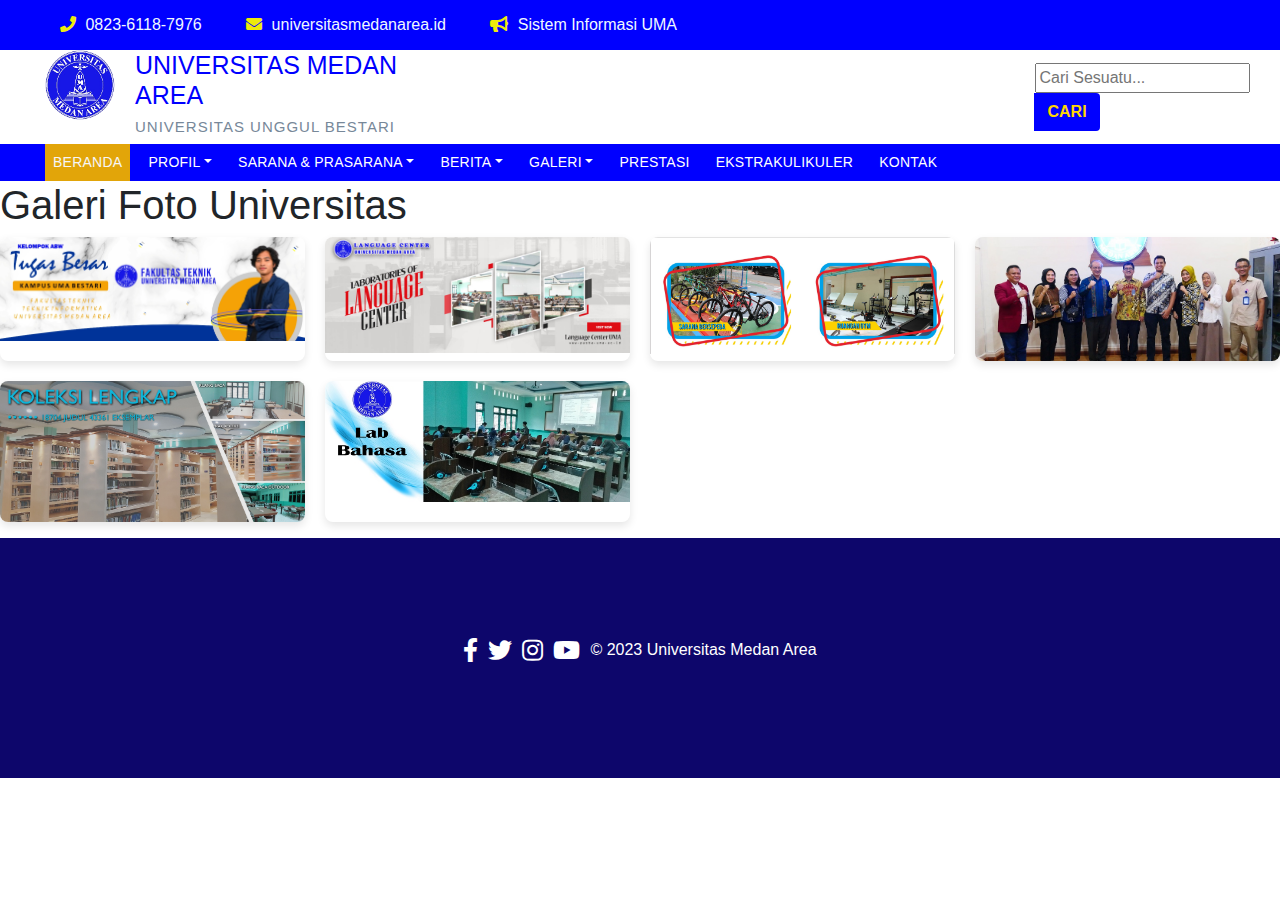
<file: public/tugas_besar_ABW_SitemInformasiUniversitas/assets/galeri.html>
<!DOCTYPE html>
<html lang="en">

<head>
  <meta charset="UTF-8" />
  <meta name="viewport" content="width=device-width, initial-scale=1.0" />
  <title>Web Universitas Medan Area</title>
  <!--bootstrap-->
  <link rel="stylesheet" href="css/bootstrap.min.css" />
  <!--owl carousel-->
  <link rel="stylesheet" href="css/owl.carousel.min.css" />
  <!--font awesome / icon -->
  <link rel="stylesheet" href="fontawesome/css/all.min.css" />
  <!--style css-->
  <link rel="stylesheet" href="asset/css/style.css" />
</head>

<body>
  <section id="topbar">
    <div class="informasi">
      <div class="row">
        <div class="col-md-10">
          <ul>
            <li>
              <a href=""><i class="fas fa-phone"></i> 0823-6118-7976</a>
            </li>
            <li>
              <a href=""><i class="fas fa-envelope"></i> universitasmedanarea.id</a>
            </li>
            <li>
              <a href=""><i class="fas fa-bullhorn"></i> Sistem Informasi UMA</a>
            </li>
          </ul>
        </div>
      </div>
    </div>

  </section>

  <header>
    <div class="container">
      <div class="row">
        <div class="col-md-8">
          <div class="brand">
            <img src="img/Uma.png" alt="" height=70px" width="70px" />
            <div class="brand-name">
              <h1>UNIVERSITAS MEDAN AREA</h1>
              <h3>Universitas Unggul Bestari</h3>
            </div>
          </div>
        </div>
        <div class="col-md-4 pembungkus-searchbox">
          <div class="searchbox">
            <form method="get">
              <div class="input-group">
                <input class="from-control" type="text" name="Cari" placeholder="Cari Sesuatu..."
                  aria-label="Tombol Cari" aria-describedby="Tombol Cari" />
                <div class="input-group-append">
                  <button class="btn btn-utama" id="tombol-cari">Cari</button>
                </div>
              </div>
            </form>
          </div>
        </div>
      </div>
    </div>

    <!-- section menu-->
    <nav class="navbar navbar-expand-lg navbar-light bg-biru">
      <div class="container">
        <button class="navbar-toggler" data-target="#my-nav" data-toggle="collapse" aria-controls="my-nav"
          aria-expanded="false" aria-label="togle navigation">
          <span class="navbar-toggler-icon">Menu</span>
        </button>
        <div id="my-nav" class="collapse navbar-collapse">
          <ul class="navbar-nav mr-auto">
            <li class="nav-item active">
              <a class="nav-link" href="index.html">Beranda<span class="sr-only"></span></a>
            </li>
            <div class="dropdown">
              <a href="#" class="nav-link dropdown-toggle" data-toggle="dropdown" aria-haspopup="true" aria-expanded="false">profil</a>
              <li class="dropdown-menu">
                <a class="dropdown-item" href="profilsejarah.html">Sejarah</a>
                <a class="dropdown-item" href="visimisi.html">Visi&Misi</a>
                <a class="dropdown-item" href="peta.html">Peta universitas</a>
              </li>

            </div>

            <div class="dropdown">
              <a href="#" class="nav-link dropdown-toggle" data-toggle="dropdown" aria-haspopup="true" aria-expanded="false">Sarana & Prasarana</a>
              <li class="dropdown-menu">
                <a class="dropdown-item" href="insfra.html">Sarana Insfrastruktur</a>
                <a class="dropdown-item" href="saranapembelajaran.html">Sarana Pembelajaran</a>
              </li>

            </div>
            <div class="dropdown">
              <a href="#" class="nav-link dropdown-toggle" data-toggle="dropdown" aria-haspopup="true" aria-expanded="false">Berita</a>
              <li class="dropdown-menu">
                <a class="dropdown-item" href="berita.html">Berita Universitas</a>
                <a class="dropdown-item" href="pengumuman.html">Pengumuman</a>
                <a class="dropdown-item" href="agenda.html">Agenda</a>
                <a class="dropdown-item" href="calender.html">Kalender Akademik</a>
              </li>

            </div>
            <div class="dropdown">
              <a href="#" class="nav-link dropdown-toggle" data-toggle="dropdown" aria-haspopup="true" aria-expanded="false">Galeri</a>
              <li class="dropdown-menu">
                <a class="dropdown-item" href="galeri.html">Galeri foto</a>
                <a class="dropdown-item" href="documentasi.html">Galeri Video/Documuntasi</a>
              </li>

            </div>
            <li class="nav-item">
              <a class="nav-link disable" href="prestasi.html" tabindex="-1" aria-disabled="true">Prestasi</a>
                  <li class="nav-item">
                    <a class="nav-link disable" href="eskul.html" tabindex="-1" aria-disabled="true">Ekstrakulikuler</a>
                    <li class="nav-item">
                      <a class="nav-link disable" href="#footer" tabindex="-1" aria-disabled="true">Kontak</a>
                    </li>
                  </li>
                </li>

              </li>
            </li>
          </ul>
        </div>
      </div>
    </nav>
<!--isi-->

<style>
    /* Style untuk galeri */
    .gallery {
        display: grid;
        grid-template-columns: repeat(auto-fill, minmax(300px, 1fr));
        gap: 20px;
        list-style: none;
        padding: 0;
    }
    .gallery li {
        overflow: hidden;
        border-radius: 8px;
        box-shadow: 0 4px 8px rgba(0, 0, 0, 0.1);
    }
    .gallery img {
        width: 100%;
        height: auto;
        transition: transform 0.3s ease;
    }
    .gallery img:hover {
        transform: scale(1.05);
    }
    .h1{
        text-align: center;
        color: cadetblue;
    }
</style>
</head>
<body>

<h1>Galeri Foto Universitas</h1>

<ul class="gallery">
    <!-- Ganti URL gambar dengan gambar-gambar universitas Anda -->
    <li><img src="img/umapost.jpg" alt="Foto 1"></li>
    <li><img src="img/banner-2-lab-1536x584.jpg" alt="Foto 2"></li>
    <li><img src="img/olahraga1.jpg" alt="Foto 3"></li>
    <li><img src="img/kunjungan-penjajakan-kerjasama-pt-bank-tabungan-negara-btn-tbk-kc-medan.jpg" alt="Foto 4"></li>
    <li><img src="img/labo1.jpg" alt="Foto 5"></li>
    <li><img src="img/lab_bahasa.jpg.jpg" alt="Foto 6"></li>
    <!-- Tambahkan lebih banyak gambar sesuai kebutuhan -->
</ul>


</body>

<footer id="footer">
    <div class="social-media">
        <a href="#" target="_blank"><i class="fab fa-facebook-f"></i></a>
        <a href="#" target="_blank"><i class="fab fa-twitter"></i></a>
        <a href="#" target="_blank"><i class="fab fa-instagram"></i></a>
        <a href="#" target="_blank"><i class="fab fa-youtube"></i></a>
    </div>
    <p>&copy; 2023 Universitas Medan Area</p>

</footer>

    </section>
    <script src="js/jquery-3.3.1.slim.min.js"></script>
    <script src="js/bootstrap.min.js"></script>
    <script src="js/owl.carousel.min.js"></script>
    <script src="js/main.js"></script>
    <script src="js/script.js"></script>
  </header>
</body>

</html>
</file>
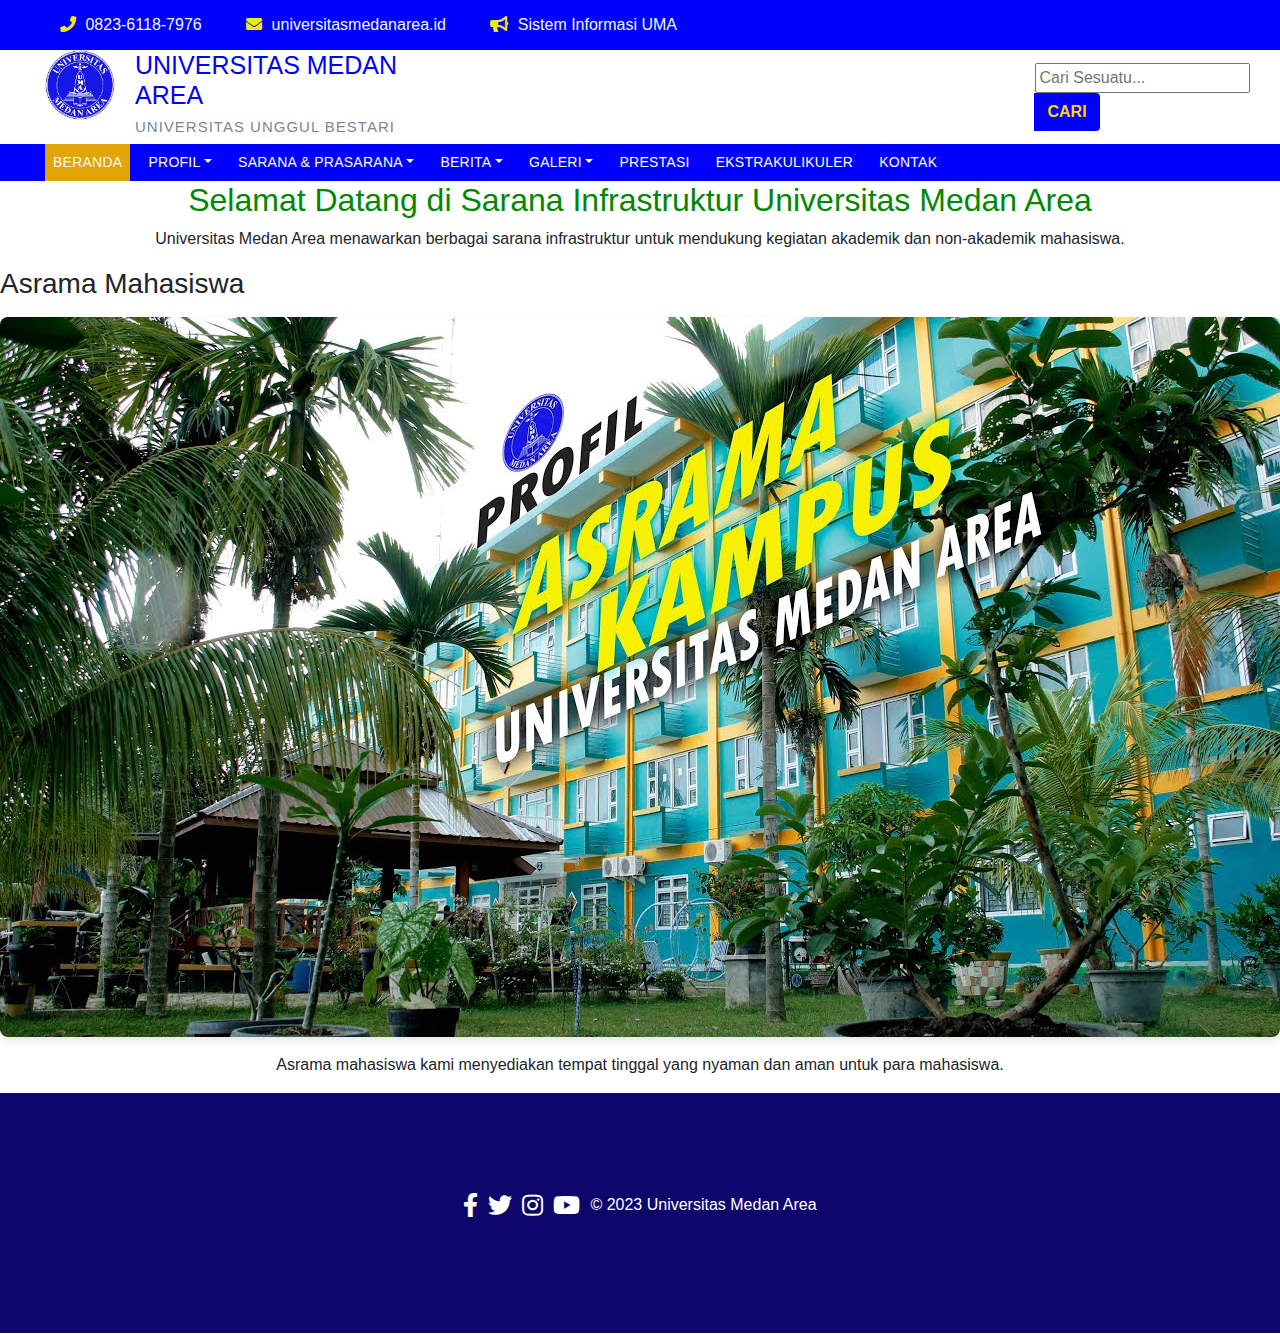
<file: public/tugas_besar_ABW_SitemInformasiUniversitas/assets/insfra.html>
<!DOCTYPE html>
<html lang="en">

<head>
  <meta charset="UTF-8" />
  <meta name="viewport" content="width=device-width, initial-scale=1.0" />
  <title>Web Universitas Medan Area</title>
  <!--bootstrap-->
  <link rel="stylesheet" href="css/bootstrap.min.css" />
  <!--owl carousel-->
  <link rel="stylesheet" href="css/owl.carousel.min.css" />
  <!--font awesome / icon -->
  <link rel="stylesheet" href="fontawesome/css/all.min.css" />
  <!--style css-->
  <link rel="stylesheet" href="asset/css/style.css" />
  <link rel="stylesheet" href="insfra.css"
</head>

<body>
  <section id="topbar">
    <div class="informasi">
      <div class="row">
        <div class="col-md-10">
          <ul>
            <li>
              <a href=""><i class="fas fa-phone"></i> 0823-6118-7976</a>
            </li>
            <li>
              <a href=""><i class="fas fa-envelope"></i> universitasmedanarea.id</a>
            </li>
            <li>
              <a href=""><i class="fas fa-bullhorn"></i> Sistem Informasi UMA</a>
            </li>
          </ul>
        </div>
      </div>
    </div>

  </section>

  <header>
    <div class="container">
      <div class="row">
        <div class="col-md-8">
          <div class="brand">
            <img src="img/Uma.png" alt="" height=70px" width="70px" />
            <div class="brand-name">
              <h1>UNIVERSITAS MEDAN AREA</h1>
              <h3>Universitas Unggul Bestari</h3>
            </div>
          </div>
        </div>
        <div class="col-md-4 pembungkus-searchbox">
          <div class="searchbox">
            <form method="get">
              <div class="input-group">
                <input class="from-control" type="text" name="Cari" placeholder="Cari Sesuatu..."
                  aria-label="Tombol Cari" aria-describedby="Tombol Cari" />
                <div class="input-group-append">
                  <button class="btn btn-utama" id="tombol-cari">Cari</button>
                </div>
              </div>
            </form>
          </div>
        </div>
      </div>
    </div>

    <!-- section menu-->
    <nav class="navbar navbar-expand-lg navbar-light bg-biru">
      <div class="container">
        <button class="navbar-toggler" data-target="#my-nav" data-toggle="collapse" aria-controls="my-nav"
          aria-expanded="false" aria-label="togle navigation">
          <span class="navbar-toggler-icon">Menu</span>
        </button>
        <div id="my-nav" class="collapse navbar-collapse">
          <ul class="navbar-nav mr-auto">
            <li class="nav-item active">
              <a class="nav-link" href="index.html">Beranda<span class="sr-only"></span></a>
            </li>
            <div class="dropdown">
              <a href="#" class="nav-link dropdown-toggle" data-toggle="dropdown" aria-haspopup="true" aria-expanded="false">profil</a>
              <li class="dropdown-menu">
                <a class="dropdown-item" href="profilsejarah.html">Sejarah</a>
                <a class="dropdown-item" href="visimisi.html">Visi&Misi</a>
                <a class="dropdown-item" href="peta.html">Peta universitas</a>
              </li>

            </div>

            <div class="dropdown">
              <a href="#" class="nav-link dropdown-toggle" data-toggle="dropdown" aria-haspopup="true" aria-expanded="false">Sarana & Prasarana</a>
              <li class="dropdown-menu">
                <a class="dropdown-item" href="#">Sarana Insfrastruktur</a>
                <a class="dropdown-item" href="saranapembelajaran.html">Sarana Pembelajaran</a>
              </li>

            </div>
            <div class="dropdown">
              <a href="#" class="nav-link dropdown-toggle" data-toggle="dropdown" aria-haspopup="true" aria-expanded="false">Berita</a>
              <li class="dropdown-menu">
                <a class="dropdown-item" href="berita.html">Berita Universitas</a>
                <a class="dropdown-item" href="pengumuman.html">Pengumuman</a>
                <a class="dropdown-item" href="agenda.html">Agenda</a>
                <a class="dropdown-item" href="calender.html">Kalender Akademik</a>
              </li>

            </div>
            <div class="dropdown">
              <a href="#" class="nav-link dropdown-toggle" data-toggle="dropdown" aria-haspopup="true" aria-expanded="false">Galeri</a>
              <li class="dropdown-menu">
                <a class="dropdown-item" href="galeri.html">Galeri foto</a>
                <a class="dropdown-item" href="documentasi.html">Galeri Video/Documuntasi</a>
              </li>

            </div>
            <li class="nav-item">
              <a class="nav-link disable" href="prestasi.html" tabindex="-1" aria-disabled="true">Prestasi</a>
                  <li class="nav-item">
                    <a class="nav-link disable" href="eskul.html" tabindex="-1" aria-disabled="true">Ekstrakulikuler</a>
                    <li class="nav-item">
                      <a class="nav-link disable" href="#footer" tabindex="-1" aria-disabled="true">Kontak</a>
                    </li>
                  </li>
                </li>

              </li>
            </li>
          </ul>
        </div>
      </div>
    </nav>
<!--isi-->
<main>
    <section id="home">
        <h2>Selamat Datang di Sarana Infrastruktur Universitas Medan Area</h2>
        <p>Universitas Medan Area menawarkan berbagai sarana infrastruktur untuk mendukung kegiatan akademik dan non-akademik mahasiswa.</p>
    </section>
    <section id="asrama">
        <h3>Asrama Mahasiswa</h3>
        <div class="image-grid"> <img src="img/asrama.jpg" alt="Asrama Mahasiswa"></div>
        <p>Asrama mahasiswa kami menyediakan tempat tinggal yang nyaman dan aman untuk para mahasiswa.</p>
    </section>


</main>

<footer id="footer">
    <div class="social-media">
        <a href="#" target="_blank"><i class="fab fa-facebook-f"></i></a>
        <a href="#" target="_blank"><i class="fab fa-twitter"></i></a>
        <a href="#" target="_blank"><i class="fab fa-instagram"></i></a>
        <a href="#" target="_blank"><i class="fab fa-youtube"></i></a>
    </div>
    <p>&copy; 2023 Universitas Medan Area</p>

</footer>

    </section>
    <script src="js/jquery-3.3.1.slim.min.js"></script>
    <script src="js/bootstrap.min.js"></script>
    <script src="js/owl.carousel.min.js"></script>
    <script src="js/main.js"></script>
    <script src="js/script.js"></script>
  </header>
</body>

</html>
</file>
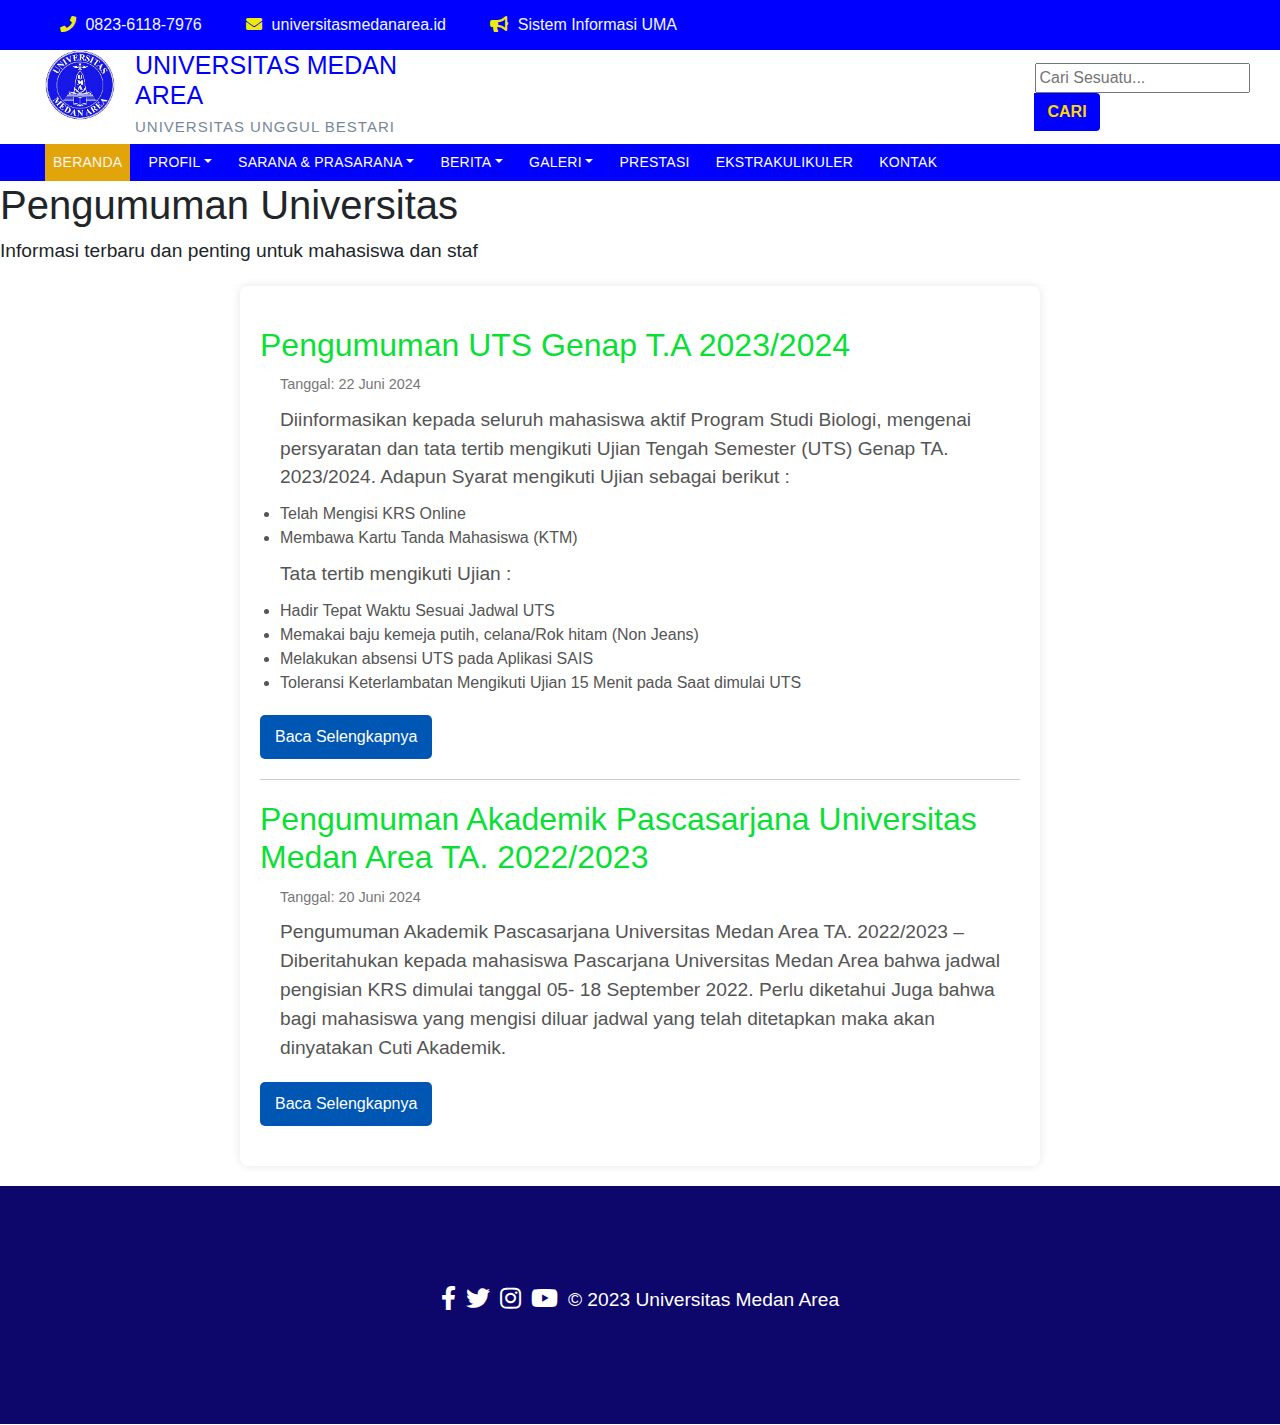
<file: public/tugas_besar_ABW_SitemInformasiUniversitas/assets/pengumuman.html>
<!DOCTYPE html>
<html lang="en">

<head>
  <meta charset="UTF-8" />
  <meta name="viewport" content="width=device-width, initial-scale=1.0" />
  <title>Web Universitas Medan Area</title>
  <!--bootstrap-->
  <link rel="stylesheet" href="css/bootstrap.min.css" />
  <!--owl carousel-->
  <link rel="stylesheet" href="css/owl.carousel.min.css" />
  <!--font awesome / icon -->
  <link rel="stylesheet" href="fontawesome/css/all.min.css" />
  <!--style css-->
  <link rel="stylesheet" href="asset/css/style.css" />
  <link rel="stylesheet" href="pengumuman.css"/>
</head>

<body>
  <section id="topbar">
    <div class="informasi">
      <div class="row">
        <div class="col-md-10">
          <ul>
            <li>
              <a href=""><i class="fas fa-phone"></i> 0823-6118-7976</a>
            </li>
            <li>
              <a href=""><i class="fas fa-envelope"></i> universitasmedanarea.id</a>
            </li>
            <li>
              <a href=""><i class="fas fa-bullhorn"></i> Sistem Informasi UMA</a>
            </li>
          </ul>
        </div>
      </div>
    </div>

  </section>

  <header>
    <div class="container">
      <div class="row">
        <div class="col-md-8">
          <div class="brand">
            <img src="img/Uma.png" alt="" height=70px" width="70px" />
            <div class="brand-name">
              <h1>UNIVERSITAS MEDAN AREA</h1>
              <h3>Universitas Unggul Bestari</h3>
            </div>
          </div>
        </div>
        <div class="col-md-4 pembungkus-searchbox">
          <div class="searchbox">
            <form method="get">
              <div class="input-group">
                <input class="from-control" type="text" name="Cari" placeholder="Cari Sesuatu..."
                  aria-label="Tombol Cari" aria-describedby="Tombol Cari" />
                <div class="input-group-append">
                  <button class="btn btn-utama" id="tombol-cari">Cari</button>
                </div>
              </div>
            </form>
          </div>
        </div>
      </div>
    </div>

    <!-- section menu-->
    <nav class="navbar navbar-expand-lg navbar-light bg-biru">
      <div class="container">
        <button class="navbar-toggler" data-target="#my-nav" data-toggle="collapse" aria-controls="my-nav"
          aria-expanded="false" aria-label="togle navigation">
          <span class="navbar-toggler-icon">Menu</span>
        </button>
        <div id="my-nav" class="collapse navbar-collapse">
          <ul class="navbar-nav mr-auto">
            <li class="nav-item active">
              <a class="nav-link" href="index.html">Beranda<span class="sr-only"></span></a>
            </li>
            <div class="dropdown">
              <a href="#" class="nav-link dropdown-toggle" data-toggle="dropdown" aria-haspopup="true" aria-expanded="false">profil</a>
              <li class="dropdown-menu">
                <a class="dropdown-item" href="profilsejarah.html">Sejarah</a>
                <a class="dropdown-item" href="visimisi.html">Visi&Misi</a>
                <a class="dropdown-item" href="peta.html">Peta universitas</a>
              </li>

            </div>

            <div class="dropdown">
              <a href="#" class="nav-link dropdown-toggle" data-toggle="dropdown" aria-haspopup="true" aria-expanded="false">Sarana & Prasarana</a>
              <li class="dropdown-menu">
                <a class="dropdown-item" href="insfra.html">Sarana Insfrastruktur</a>
                <a class="dropdown-item" href="saranapembelajaran.html">Sarana Pembelajaran</a>
              </li>

            </div>
            <div class="dropdown">
              <a href="#" class="nav-link dropdown-toggle" data-toggle="dropdown" aria-haspopup="true" aria-expanded="false">Berita</a>
              <li class="dropdown-menu">
                <a class="dropdown-item" href="berita.html">Berita Universitas</a>
                <a class="dropdown-item" href="#">Pengumuman</a>
                <a class="dropdown-item" href="agenda.html">Agenda</a>
                <a class="dropdown-item" href="calender.html">Kalender Akademik</a>
              </li>

            </div>
            <div class="dropdown">
              <a href="#" class="nav-link dropdown-toggle" data-toggle="dropdown" aria-haspopup="true" aria-expanded="false">Galeri</a>
              <li class="dropdown-menu">
                <a class="dropdown-item" href="galeri.html">Galeri foto</a>
                <a class="dropdown-item" href="documentasi.html">Galeri Video/Documuntasi</a>
              </li>

            </div>
            <li class="nav-item">
              <a class="nav-link disable" href="prestasi.html" tabindex="-1" aria-disabled="true">Prestasi</a>
                  <li class="nav-item">
                    <a class="nav-link disable" href="eskul.html" tabindex="-1" aria-disabled="true">Ekstrakulikuler</a>
                    <li class="nav-item">
                      <a class="nav-link disable" href="#footer" tabindex="-1" aria-disabled="true">Kontak</a>
                    </li>
                  </li>
                </li>

              </li>
            </li>
          </ul>
        </div>
      </div>
    </nav>
<!--isi-->
<body>
    <header>
        <h1>Pengumuman Universitas</h1>
        <p>Informasi terbaru dan penting untuk mahasiswa dan staf</p>
    </header>

    <section class="announcements">
        <article class="announcement">
            <h2>Pengumuman UTS Genap T.A 2023/2024</h2>
            <p class="date">Tanggal: 22 Juni 2024</p>
            <p>Diinformasikan kepada seluruh mahasiswa aktif Program Studi Biologi, mengenai persyaratan dan tata tertib mengikuti Ujian Tengah Semester (UTS) Genap TA. 2023/2024. Adapun Syarat mengikuti Ujian sebagai berikut :</p>
            <ul>
                <li>Telah Mengisi KRS Online</li>
                <li>Membawa Kartu Tanda Mahasiswa (KTM)</li>
            </ul>
            <p>Tata tertib mengikuti Ujian :</p>
            <ul>
                <li>Hadir Tepat Waktu Sesuai Jadwal UTS</li>
                <li>Memakai baju kemeja putih, celana/Rok hitam (Non Jeans)</li>
                <li>Melakukan absensi UTS pada Aplikasi SAIS</li>
                <li>Toleransi Keterlambatan Mengikuti Ujian 15 Menit pada Saat dimulai UTS</li>
            </ul>
            <a href="#">Baca Selengkapnya</a>
        </article>
        <article class="announcement">
            <h2>Pengumuman Akademik Pascasarjana Universitas Medan Area TA. 2022/2023</h2>
            <p class="date">Tanggal: 20 Juni 2024</p>
            <p>Pengumuman Akademik Pascasarjana Universitas Medan Area TA. 2022/2023 – Diberitahukan kepada mahasiswa Pascarjana Universitas Medan Area bahwa jadwal pengisian KRS dimulai tanggal 05-  18 September 2022. Perlu diketahui Juga bahwa bagi mahasiswa yang mengisi diluar jadwal yang telah ditetapkan maka akan dinyatakan Cuti Akademik.</p>
            <a href="#">Baca Selengkapnya</a>
        </article>
        <!-- Tambahkan lebih banyak pengumuman sesuai kebutuhan -->
    </section>

<footer id="footer">
    <div class="social-media">
        <a href="#" target="_blank"><i class="fab fa-facebook-f"></i></a>
        <a href="#" target="_blank"><i class="fab fa-twitter"></i></a>
        <a href="#" target="_blank"><i class="fab fa-instagram"></i></a>
        <a href="#" target="_blank"><i class="fab fa-youtube"></i></a>
    </div>
    <p>&copy; 2023 Universitas Medan Area</p>

</footer>

    </section>
    <script src="js/jquery-3.3.1.slim.min.js"></script>
    <script src="js/bootstrap.min.js"></script>
    <script src="js/owl.carousel.min.js"></script>
    <script src="js/main.js"></script>
    <script src="js/script.js"></script>
  </header>
</body>

</html>
</file>
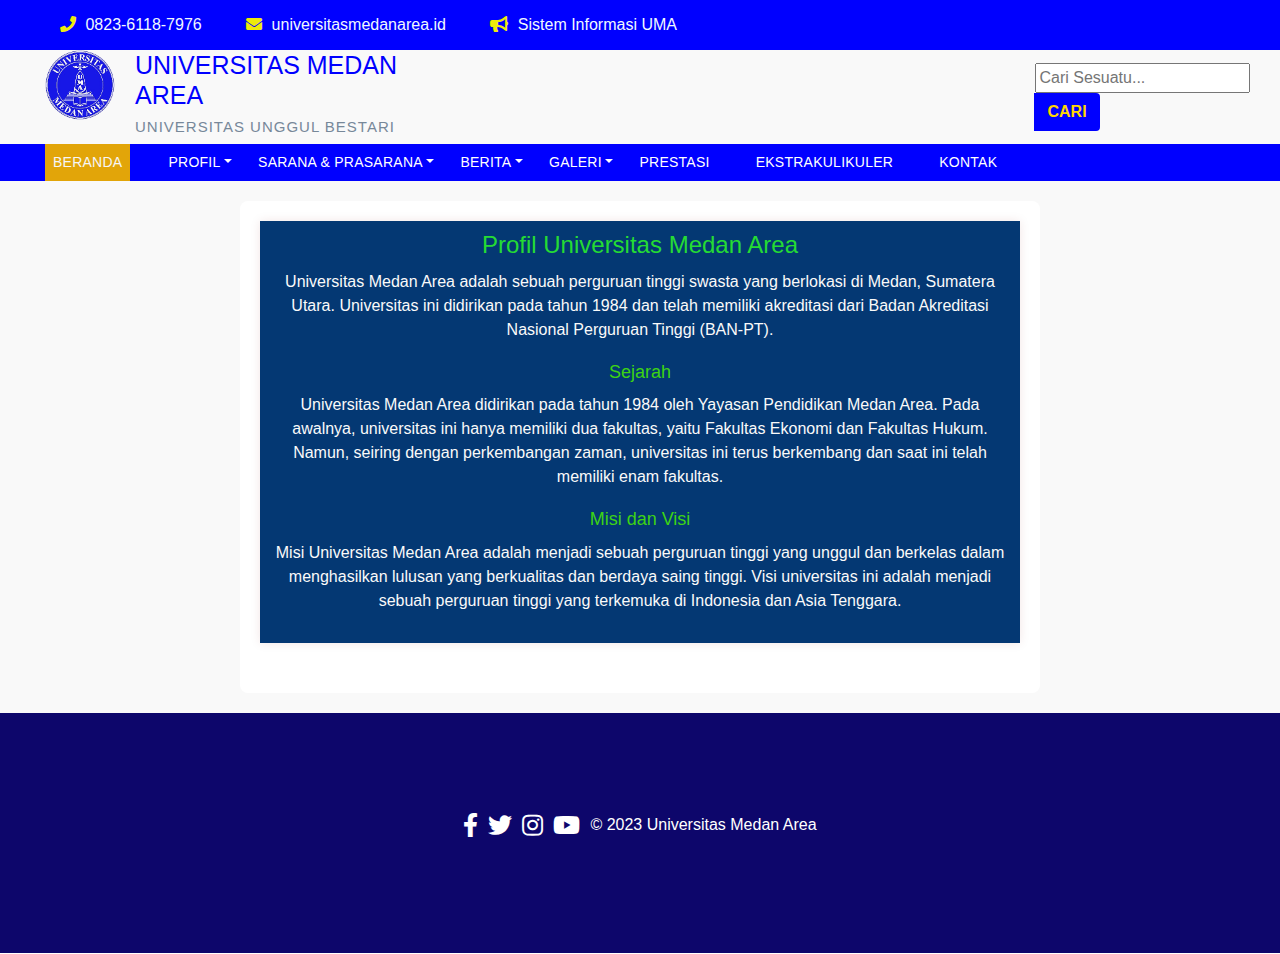
<file: public/tugas_besar_ABW_SitemInformasiUniversitas/assets/profilsejarah.html>
<!DOCTYPE html>
<html lang="en">

<head>
  <meta charset="UTF-8" />
  <meta name="viewport" content="width=device-width, initial-scale=1.0" />
  <title>Web Universitas Medan Area</title>
  <!--bootstrap-->
  <link rel="stylesheet" href="css/bootstrap.min.css" />
  <!--owl carousel-->
  <link rel="stylesheet" href="css/owl.carousel.min.css" />
  <!--font awesome / icon -->
  <link rel="stylesheet" href="fontawesome/css/all.min.css" />
  <!--style css-->
  <link rel="stylesheet" href="asset/css/style.css" />
</head>

<body>
  <section id="topbar">
    <div class="informasi">
      <div class="row">
        <div class="col-md-10">
          <ul>
            <li>
              <a href=""><i class="fas fa-phone"></i> 0823-6118-7976</a>
            </li>
            <li>
              <a href=""><i class="fas fa-envelope"></i> universitasmedanarea.id</a>
            </li>
            <li>
              <a href=""><i class="fas fa-bullhorn"></i> Sistem Informasi UMA</a>
            </li>
          </ul>
        </div>
      </div>
    </div>

  </section>

  <header>
    <div class="container">
      <div class="row">
        <div class="col-md-8">
          <div class="brand">
            <img src="img/Uma.png" alt="" height=70px" width="70px" />
            <div class="brand-name">
              <h1>UNIVERSITAS MEDAN AREA</h1>
              <h3>Universitas Unggul Bestari</h3>
            </div>
          </div>
        </div>
        <div class="col-md-4 pembungkus-searchbox">
          <div class="searchbox">
            <form method="get">
              <div class="input-group">
                <input class="from-control" type="text" name="Cari" placeholder="Cari Sesuatu..."
                  aria-label="Tombol Cari" aria-describedby="Tombol Cari" />
                <div class="input-group-append">
                  <button class="btn btn-utama" id="tombol-cari">Cari</button>
                </div>
              </div>
            </form>
          </div>
        </div>
      </div>
    </div>

    <!-- section menu-->
    <nav class="navbar navbar-expand-lg navbar-light bg-biru">
      <div class="container">
        <button class="navbar-toggler" data-target="#my-nav" data-toggle="collapse" aria-controls="my-nav"
          aria-expanded="false" aria-label="togle navigation">
          <span class="navbar-toggler-icon">Menu</span>
        </button>
        <div id="my-nav" class="collapse navbar-collapse">
          <ul class="navbar-nav mr-auto">
            <li class="nav-item active">
              <a class="nav-link" href="index.html">Beranda<span class="sr-only"></span></a>
            </li>
            <div class="dropdown">
              <a href="#" class="nav-link dropdown-toggle" data-toggle="dropdown" aria-haspopup="true" aria-expanded="false">profil</a>
              <li class="dropdown-menu">
                <a class="dropdown-item" href="profilsejarah.html">Sejarah</a>
                <a class="dropdown-item" href="visimisi.html">Visi&Misi</a>
                <a class="dropdown-item" href="peta.html">Peta universitas</a>
              </li>

            </div>

            <div class="dropdown">
              <a href="#" class="nav-link dropdown-toggle" data-toggle="dropdown" aria-haspopup="true" aria-expanded="false">Sarana & Prasarana</a>
              <li class="dropdown-menu">
                <a class="dropdown-item" href="insfra.html">Sarana Insfrastruktur</a>
                <a class="dropdown-item" href="saranapembelajaran.html">Sarana Pembelajaran</a>
              </li>

            </div>
            <div class="dropdown">
              <a href="#" class="nav-link dropdown-toggle" data-toggle="dropdown" aria-haspopup="true" aria-expanded="false">Berita</a>
              <li class="dropdown-menu">
                <a class="dropdown-item" href="berita.html">Berita Universitas</a>
                <a class="dropdown-item" href="pengumuman.html">Pengumuman</a>
                <a class="dropdown-item" href="agenda.html">Agenda</a>
                <a class="dropdown-item" href="calender.html">Kalender Akademik</a>
              </li>

            </div>
            <div class="dropdown">
              <a href="#" class="nav-link dropdown-toggle" data-toggle="dropdown" aria-haspopup="true" aria-expanded="false">Galeri</a>
              <li class="dropdown-menu">
                <a class="dropdown-item" href="galeri.html">Galeri foto</a>
                <a class="dropdown-item" href="documentasi.html">Galeri Video/Documuntasi</a>
              </li>

            </div>
            <li class="nav-item">
              <a class="nav-link disable" href="prestasi.html" tabindex="-1" aria-disabled="true">Prestasi</a>
                  <li class="nav-item">
                    <a class="nav-link disable" href="eskul.html" tabindex="-1" aria-disabled="true">Ekstrakulikuler</a>
                    <li class="nav-item">
                      <a class="nav-link disable" href="#footer" tabindex="-1" aria-disabled="true">Kontak</a>
                    </li>
                  </li>
                </li>

              </li>
            </li>
          </ul>
        </div>
      </div>
    </nav>

    <!-- HTML Code -->
<!DOCTYPE html>
<html lang="id">
  <head>
    <meta charset="UTF-8" />
    <meta name="viewport" content="width=device-width, initial-scale=1.0" />
    <title>Universitas Medan Area - Profil</title>
    <link rel="stylesheet" href="profilsejarah.css" />
  </head>
  <body>
    <style>
        body {
            font-family: Arial, sans-serif;
            background-color: #f9f9f9;
            margin: 0;
            padding: 0;
        }
        main {
            max-width: 800px;
            margin: 20px auto;
            padding: 20px;
            background-color: #fff;
            border-radius: 8px;
            box-shadow: 0 4px 8px rgba(254, 253, 253, 0.1);
        }
        #profil {
            text-align: center;
            margin-bottom: 30px;
        }
    </style>
    </head>
    <body>

    <main>
        <section id="profil">
            <h1>Profil Universitas Medan Area</h1>
            <p>
              Universitas Medan Area adalah sebuah perguruan tinggi swasta yang
              berlokasi di Medan, Sumatera Utara. Universitas ini didirikan pada
              tahun 1984 dan telah memiliki akreditasi dari Badan Akreditasi
              Nasional Perguruan Tinggi (BAN-PT).
            </p>
            <h2>Sejarah</h2>
            <p>
              Universitas Medan Area didirikan pada tahun 1984 oleh Yayasan
              Pendidikan Medan Area. Pada awalnya, universitas ini hanya memiliki
              dua fakultas, yaitu Fakultas Ekonomi dan Fakultas Hukum. Namun,
              seiring dengan perkembangan zaman, universitas ini terus berkembang
              dan saat ini telah memiliki enam fakultas.
            </p>
            <h2>Misi dan Visi</h2>
            <p>
              Misi Universitas Medan Area adalah menjadi sebuah perguruan tinggi
              yang unggul dan berkelas dalam menghasilkan lulusan yang berkualitas
              dan berdaya saing tinggi. Visi universitas ini adalah menjadi sebuah
              perguruan tinggi yang terkemuka di Indonesia dan Asia Tenggara.
            </p>
        </section>
    </main>
    <footer id="footer">
      <div class="social-media">
        <a href="#" target="_blank"><i class="fab fa-facebook-f"></i></a>
        <a href="#" target="_blank"><i class="fab fa-twitter"></i></a>
        <a href="#" target="_blank"><i class="fab fa-instagram"></i></a>
        <a href="#" target="_blank"><i class="fab fa-youtube"></i></a>
      </div>
      <p>&copy; 2023 Universitas Medan Area</p>
    </footer>
  </body>
</html>

    </section>
    <script src="js/jquery-3.3.1.slim.min.js"></script>
    <script src="js/bootstrap.min.js"></script>
    <script src="js/owl.carousel.min.js"></script>
    <script src="js/main.js"></script>
    <script src="js/script.js"></script>
  </header>
</body>

</html>
</file>
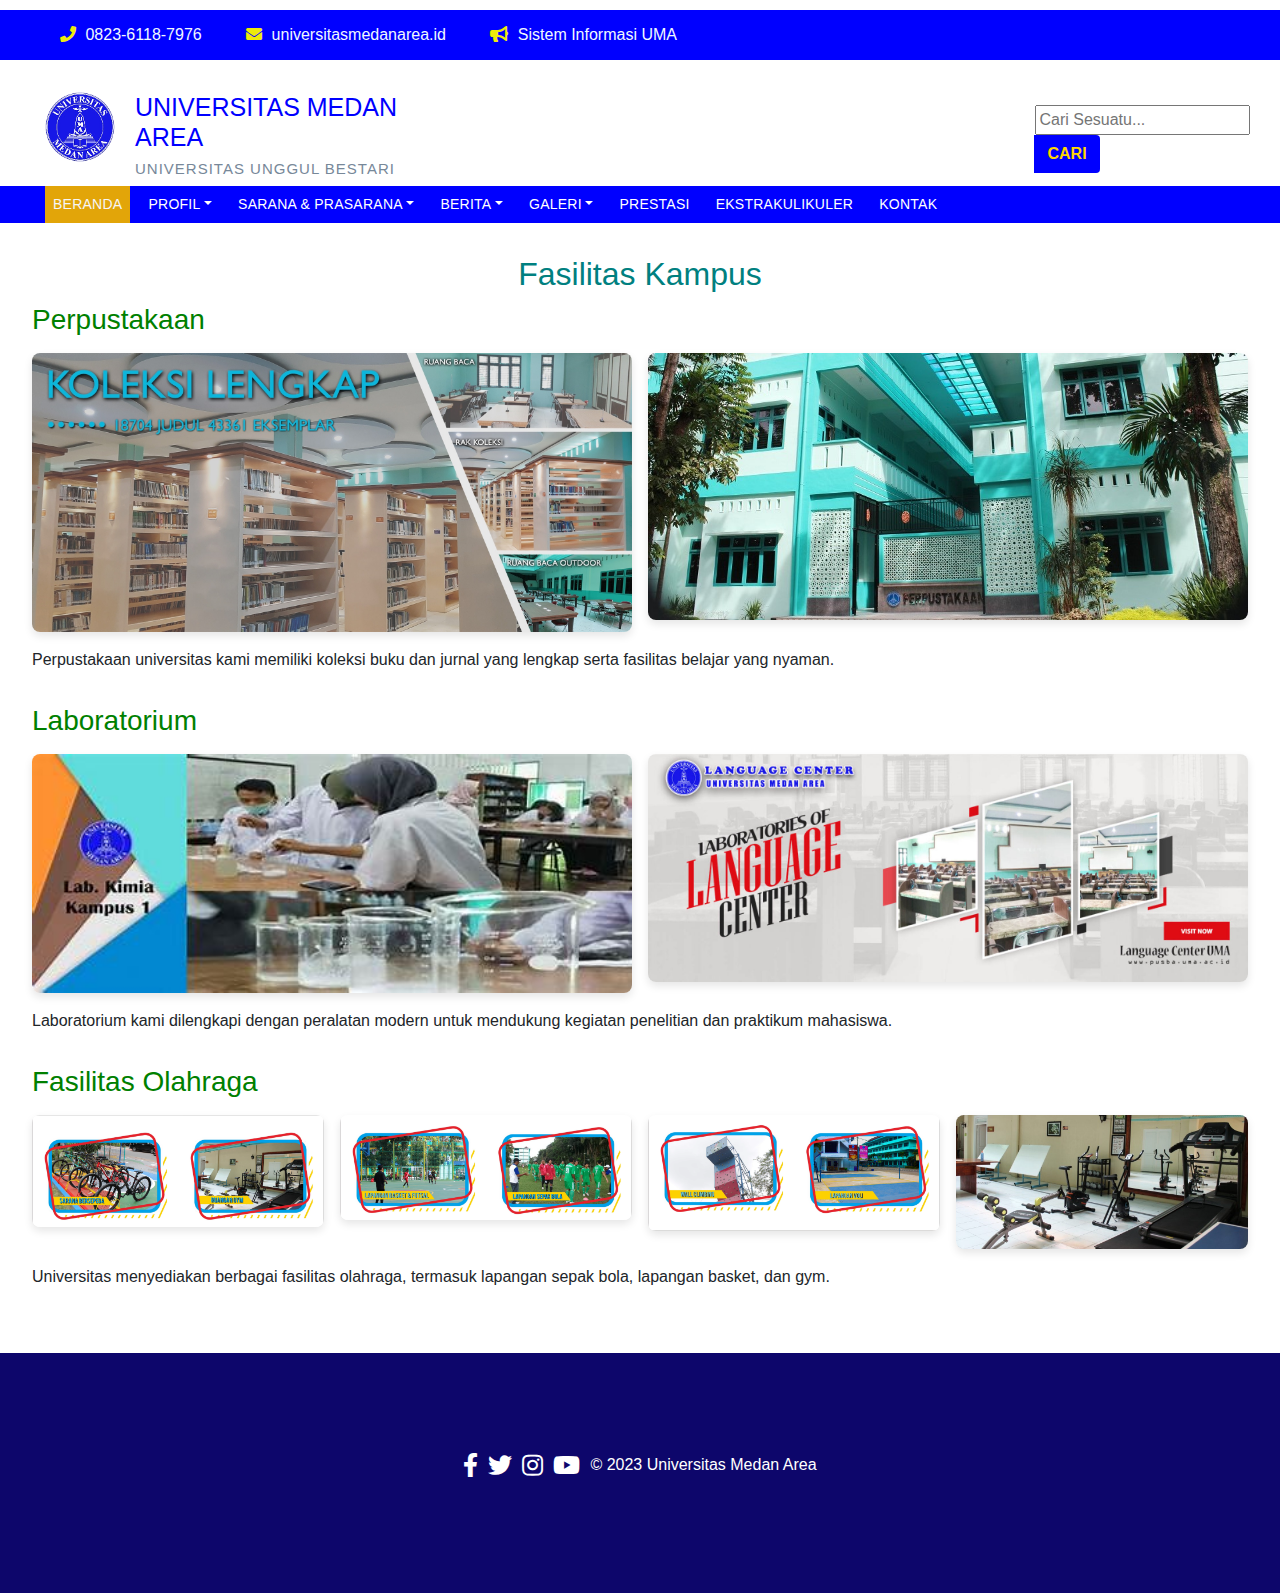
<file: public/tugas_besar_ABW_SitemInformasiUniversitas/assets/saranapembelajaran.html>
<!DOCTYPE html>
<html lang="en">

<head>
  <meta charset="UTF-8" />
  <meta name="viewport" content="width=device-width, initial-scale=1.0" />
  <title>Web Universitas Medan Area</title>
  <!--bootstrap-->
  <link rel="stylesheet" href="css/bootstrap.min.css" />
  <!--owl carousel-->
  <link rel="stylesheet" href="css/owl.carousel.min.css" />
  <!--font awesome / icon -->
  <link rel="stylesheet" href="fontawesome/css/all.min.css" />
  <!--style css-->
  <link rel="stylesheet" href="asset/css/style.css" />
  <link rel="stylesheet" href="saranapembelajaran.css"
</head>

<body>
  <section id="topbar">
    <div class="informasi">
      <div class="row">
        <div class="col-md-10">
          <ul>
            <li>
              <a href=""><i class="fas fa-phone"></i> 0823-6118-7976</a>
            </li>
            <li>
              <a href=""><i class="fas fa-envelope"></i> universitasmedanarea.id</a>
            </li>
            <li>
              <a href=""><i class="fas fa-bullhorn"></i> Sistem Informasi UMA</a>
            </li>
          </ul>
        </div>
      </div>
    </div>

  </section>

  <header>
    <div class="container">
      <div class="row">
        <div class="col-md-8">
          <div class="brand">
            <img src="img/Uma.png" alt="" height=70px" width="70px" />
            <div class="brand-name">
              <h1>UNIVERSITAS MEDAN AREA</h1>
              <h3>Universitas Unggul Bestari</h3>
            </div>
          </div>
        </div>
        <div class="col-md-4 pembungkus-searchbox">
          <div class="searchbox">
            <form method="get">
              <div class="input-group">
                <input class="from-control" type="text" name="Cari" placeholder="Cari Sesuatu..."
                  aria-label="Tombol Cari" aria-describedby="Tombol Cari" />
                <div class="input-group-append">
                  <button class="btn btn-utama" id="tombol-cari">Cari</button>
                </div>
              </div>
            </form>
          </div>
        </div>
      </div>
    </div>

    <!-- section menu-->
    <nav class="navbar navbar-expand-lg navbar-light bg-biru">
      <div class="container">
        <button class="navbar-toggler" data-target="#my-nav" data-toggle="collapse" aria-controls="my-nav"
          aria-expanded="false" aria-label="togle navigation">
          <span class="navbar-toggler-icon">Menu</span>
        </button>
        <div id="my-nav" class="collapse navbar-collapse">
          <ul class="navbar-nav mr-auto">
            <li class="nav-item active">
              <a class="nav-link" href="index.html">Beranda<span class="sr-only"></span></a>
            </li>
            <div class="dropdown">
              <a href="#" class="nav-link dropdown-toggle" data-toggle="dropdown" aria-haspopup="true" aria-expanded="false">profil</a>
              <li class="dropdown-menu">
                <a class="dropdown-item" href="profilsejarah.html">Sejarah</a>
                <a class="dropdown-item" href="visimisi.html">Visi&Misi</a>
                <a class="dropdown-item" href="peta.html">Peta universitas</a>
              </li>

            </div>

            <div class="dropdown">
              <a href="#" class="nav-link dropdown-toggle" data-toggle="dropdown" aria-haspopup="true" aria-expanded="false">Sarana & Prasarana</a>
              <li class="dropdown-menu">
                <a class="dropdown-item" href="insfra.html">Sarana Insfrastruktur</a>
                <a class="dropdown-item" href="#">Sarana Pembelajaran</a>
              </li>

            </div>
            <div class="dropdown">
              <a href="#" class="nav-link dropdown-toggle" data-toggle="dropdown" aria-haspopup="true" aria-expanded="false">Berita</a>
              <li class="dropdown-menu">
                <a class="dropdown-item" href="berita.html">Berita Universitas</a>
                <a class="dropdown-item" href="pengumuman.html">Pengumuman</a>
                <a class="dropdown-item" href="agenda.html">Agenda</a>
                <a class="dropdown-item" href="calender.html">Kalender Akademik</a>
              </li>

            </div>
            <div class="dropdown">
              <a href="#" class="nav-link dropdown-toggle" data-toggle="dropdown" aria-haspopup="true" aria-expanded="false">Galeri</a>
              <li class="dropdown-menu">
                <a class="dropdown-item" href="galeri.html">Galeri foto</a>
                <a class="dropdown-item" href="documentasi.html">Galeri Video/Documuntasi</a>
              </li>

            </div>
            <li class="nav-item">
              <a class="nav-link disable" href="prestasi.html" tabindex="-1" aria-disabled="true">Prestasi</a>
                  <li class="nav-item">
                    <a class="nav-link disable" href="eskul.html" tabindex="-1" aria-disabled="true">Ekstrakulikuler</a>
                    <li class="nav-item">
                      <a class="nav-link disable" href="#footer" tabindex="-1" aria-disabled="true">Kontak</a>
                    </li>
                  </li>
                </li>

              </li>
            </li>
          </ul>
        </div>
      </div>
    </nav>
<!--isi-->

<main>
    <h2>Fasilitas Kampus</h2>
    <section id="library">
        <h3>Perpustakaan</h3>
        <div class="image-grid">
            <img src="img/labo1.jpg" alt="Lab 1">
            <img src="img/gedungper.jpeg" alt="Gedung Per">
        </div>
        <p>Perpustakaan universitas kami memiliki koleksi buku dan jurnal yang lengkap serta fasilitas belajar yang nyaman.</p>
    </section>
    <section id="labs">
        <h3>Laboratorium</h3>
        <div class="image-grid">
            <img src="img/lab1.jpeg" alt="Laboratorium">
            <img src="img/banner-2-lab-1536x584.jpg" alt="Laboratorium">
        </div>
        <p>Laboratorium kami dilengkapi dengan peralatan modern untuk mendukung kegiatan penelitian dan praktikum mahasiswa.</p>
    </section>
    <section id="sports">
        <h3>Fasilitas Olahraga</h3>
        <div class="image-grid">
            <img src="img/olahraga1.jpg" alt="Fasilitas Olahraga">
            <img src="img/olahraga2.jpg" alt="Fasilitas Olahraga">
            <img src="img/olahraga3.jpg" alt="Fasilitas Olahraga">
            <img src="img/gim.jpg" alt="Fasilitas Olahraga">
        </div>
        <p>Universitas menyediakan berbagai fasilitas olahraga, termasuk lapangan sepak bola, lapangan basket, dan gym.</p>
    </section>
</main>
<footer id="footer">
    <div class="social-media">
        <a href="#" target="_blank"><i class="fab fa-facebook-f"></i></a>
        <a href="#" target="_blank"><i class="fab fa-twitter"></i></a>
        <a href="#" target="_blank"><i class="fab fa-instagram"></i></a>
        <a href="#" target="_blank"><i class="fab fa-youtube"></i></a>
    </div>
    <p>&copy; 2023 Universitas Medan Area</p>

</footer>

    </section>
    <script src="js/jquery-3.3.1.slim.min.js"></script>
    <script src="js/bootstrap.min.js"></script>
    <script src="js/owl.carousel.min.js"></script>
    <script src="js/main.js"></script>
    <script src="js/script.js"></script>
  </header>
</body>

</html>
</file>
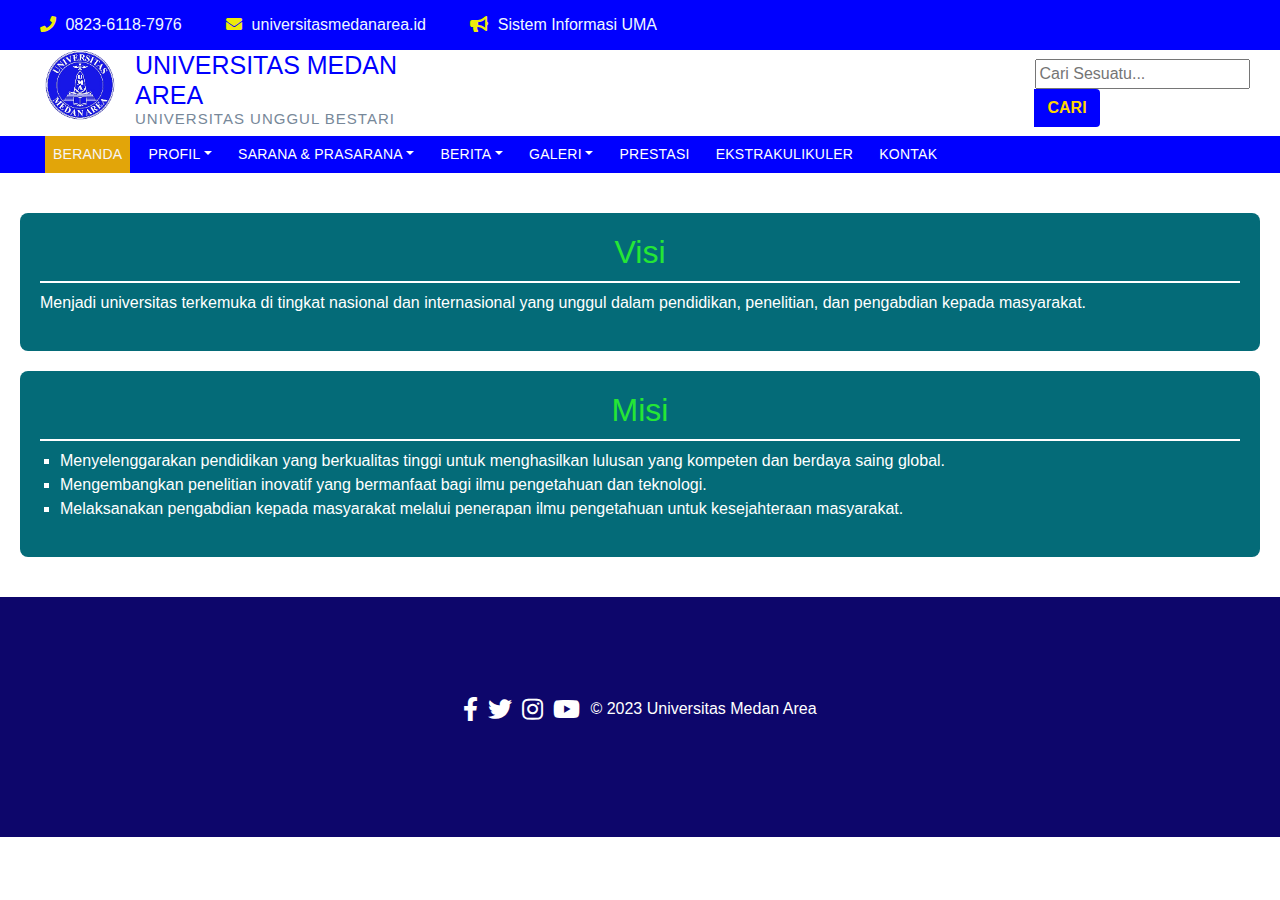
<file: public/tugas_besar_ABW_SitemInformasiUniversitas/assets/visimisi.html>
<!DOCTYPE html>
<html lang="en">

<head>
  <meta charset="UTF-8" />
  <meta name="viewport" content="width=device-width, initial-scale=1.0" />
  <title>Web Universitas Medan Area</title>
  <!--bootstrap-->
  <link rel="stylesheet" href="css/bootstrap.min.css" />
  <!--owl carousel-->
  <link rel="stylesheet" href="css/owl.carousel.min.css" />
  <!--font awesome / icon -->
  <link rel="stylesheet" href="fontawesome/css/all.min.css" />
  <!--style css-->
  <link rel="stylesheet" href="asset/css/style.css" />
  <link rel="stylesheet" href="visimisi.css" />
</head>

<body>
  <section id="topbar">
    <div class="informasi">
      <div class="row">
        <div class="col-md-10">
          <ul>
            <li>
              <a href=""><i class="fas fa-phone"></i> 0823-6118-7976</a>
            </li>
            <li>
              <a href=""><i class="fas fa-envelope"></i> universitasmedanarea.id</a>
            </li>
            <li>
              <a href=""><i class="fas fa-bullhorn"></i> Sistem Informasi UMA</a>
            </li>
          </ul>
        </div>
      </div>
    </div>

  </section>

  <header>
    <div class="container">
      <div class="row">
        <div class="col-md-8">
          <div class="brand">
            <img src="img/Uma.png" alt="" height=70px" width="70px" />
            <div class="brand-name">
              <h1>UNIVERSITAS MEDAN AREA</h1>
              <h3>Universitas Unggul Bestari</h3>
            </div>
          </div>
        </div>
        <div class="col-md-4 pembungkus-searchbox">
          <div class="searchbox">
            <form method="get">
              <div class="input-group">
                <input class="from-control" type="text" name="Cari" placeholder="Cari Sesuatu..."
                  aria-label="Tombol Cari" aria-describedby="Tombol Cari" />
                <div class="input-group-append">
                  <button class="btn btn-utama" id="tombol-cari">Cari</button>
                </div>
              </div>
            </form>
          </div>
        </div>
      </div>
    </div>

    <!-- section menu-->
    <nav class="navbar navbar-expand-lg navbar-light bg-biru">
      <div class="container">
        <button class="navbar-toggler" data-target="#my-nav" data-toggle="collapse" aria-controls="my-nav"
          aria-expanded="false" aria-label="togle navigation">
          <span class="navbar-toggler-icon">Menu</span>
        </button>
        <div id="my-nav" class="collapse navbar-collapse">
          <ul class="navbar-nav mr-auto">
            <li class="nav-item active">
              <a class="nav-link" href="index.html">Beranda<span class="sr-only"></span></a>
            </li>
            <div class="dropdown">
              <a href="#" class="nav-link dropdown-toggle" data-toggle="dropdown" aria-haspopup="true" aria-expanded="false">profil</a>
              <li class="dropdown-menu">
                <a class="dropdown-item" href="profilsejarah.html">Sejarah</a>
                <a class="dropdown-item" href="visimisi.html">Visi&Misi</a>
                <a class="dropdown-item" href="peta.html">Peta universitas</a>
              </li>

            </div>

            <div class="dropdown">
              <a href="#" class="nav-link dropdown-toggle" data-toggle="dropdown" aria-haspopup="true" aria-expanded="false">Sarana & Prasarana</a>
              <li class="dropdown-menu">
                <a class="dropdown-item" href="insfra.html">Sarana Insfrastruktur</a>
                <a class="dropdown-item" href="saranapembelajaran.html">Sarana Pembelajaran</a>
              </li>

            </div>
            <div class="dropdown">
              <a href="#" class="nav-link dropdown-toggle" data-toggle="dropdown" aria-haspopup="true" aria-expanded="false">Berita</a>
              <li class="dropdown-menu">
                <a class="dropdown-item" href="berita.html">Berita Universitas</a>
                <a class="dropdown-item" href="pengumuman.html">Pengumuman</a>
                <a class="dropdown-item" href="agenda.html">Agenda</a>
                <a class="dropdown-item" href="calender.html">Kalender Akademik</a>
              </li>

            </div>
            <div class="dropdown">
              <a href="#" class="nav-link dropdown-toggle" data-toggle="dropdown" aria-haspopup="true" aria-expanded="false">Galeri</a>
              <li class="dropdown-menu">
                <a class="dropdown-item" href="galeri.html">Galeri foto</a>
                <a class="dropdown-item" href="documentasi.html">Galeri Video/Documuntasi</a>
              </li>

            </div>
            <li class="nav-item">
              <a class="nav-link disable" href="prestasi.html" tabindex="-1" aria-disabled="true">Prestasi</a>
                  <li class="nav-item">
                    <a class="nav-link disable" href="eskul.html" tabindex="-1" aria-disabled="true">Ekstrakulikuler</a>
                    <li class="nav-item">
                      <a class="nav-link disable" href="#footer" tabindex="-1" aria-disabled="true">Kontak</a>
                    </li>
                  </li>
                </li>

              </li>
            </li>
          </ul>
        </div>
      </div>
    </nav>

    <!-- HTML Code -->
    <main>
        <section class="vision">
            <h2>Visi</h2>
            <p>Menjadi universitas terkemuka di tingkat nasional dan internasional yang unggul dalam pendidikan, penelitian, dan pengabdian kepada masyarakat.</p>
        </section>
        <section class="mission">
            <h2>Misi</h2>
            <ul>
                <li>Menyelenggarakan pendidikan yang berkualitas tinggi untuk menghasilkan lulusan yang kompeten dan berdaya saing global.</li>
                <li>Mengembangkan penelitian inovatif yang bermanfaat bagi ilmu pengetahuan dan teknologi.</li>
                <li>Melaksanakan pengabdian kepada masyarakat melalui penerapan ilmu pengetahuan untuk kesejahteraan masyarakat.</li>
            </ul>
        </section>
    </main>
    <footer id="footer">
      <div class="social-media">
        <a href="#" target="_blank"><i class="fab fa-facebook-f"></i></a>
        <a href="#" target="_blank"><i class="fab fa-twitter"></i></a>
        <a href="#" target="_blank"><i class="fab fa-instagram"></i></a>
        <a href="#" target="_blank"><i class="fab fa-youtube"></i></a>
      </div>
      <p>&copy; 2023 Universitas Medan Area</p>
    </footer>
  </body>
</html>

    </section>
    <script src="js/jquery-3.3.1.slim.min.js"></script>
    <script src="js/bootstrap.min.js"></script>
    <script src="js/owl.carousel.min.js"></script>
    <script src="js/main.js"></script>
    <script src="js/script.js"></script>
  </header>
</body>

</html>
</file>
<file: public/tugas_besar_ABW_SitemInformasiUniversitas/assets/asset/css/style.css>
body {
    font-family: "Monstserrat", "Segoe UI", Tahoma, Geneva, Verdana, sans-serif;
}
a,
a :hover {
    text-decoration: none;
}
#topbar {
    background-color: blue;
    color: aliceblue;
    height: 50px;
    line-height: 50px;
}
.top-contact,
.sosmed {
    list-style: none;
    line-height: 20pc;
    height: 20pc;
    margin-left: 20pc;
}
#topbar li {
    display: inline-block;
}
#topbar li a {
    color: aliceblue;
    display: inline-block;
    padding: 0 20px;
}
#topbar li a i {
    color: rgb(238, 234, 11);
    margin-right: 5px;
}
#topbar.sosmed li a {
    padding: 0 10px;
    display: flex;
}
#topbar.sosmed li a i {
    display: flex;
}

/*css untuk header*/
header {
    padding: 10px 5;
}
.brand {
    display: flex;
}
.brand img {
    margin-right: 20px;
}
.brand .brand-name h1 {
    font-size: 25px;
    color: blue;
    text-transform: uppercase;
}
.brand .brand-name h3 {
    font-size: 15px;
    font-family: raleway, "Segoe UI", Tahoma, Geneva, Verdana, sans-serif;
    text-transform: uppercase;
    letter-spacing: 1px;
    color: lightslategrey;
    padding: 5 2px;
}
.brand,
.brand-name {
    margin-top: center;
}
.pembungkus-searchbox {
    display: flex;
    align-items: center;
    left: 600px;
}

.searchbox {
    width: 100px;
}
.btn.btn-utama {
    background-color: blue;
    color: gold;
    text-transform: uppercase;
    font-weight: 600;
}

/* css untuk menu /navbar*/
.navbar {
    padding: 0;
    font-size: 14px;
    text-transform: uppercase;
    font-weight: 400;
    letter-spacing: 0.25px;
    border-bottom: #e2a509;
}
.bg-biru {
    background-color: blue !important;
    color: #fff;
}
.navbar-light .navbar-nav .nav-link {
    color: #fff;
}

.navbar-light .navbar-nav .active > .nav-link,
.navbar-light .navbar-nav .nav-link.active,
.navbar-light .navbar-nav .nav-link.show,
.navbar-light .navbar-nav .show > .nav-link {
    background-color: #e2a509;
    color: #f6f6f6;
}

#my-nav .nav-link {
    margin-right: 10px;
}
li.nav.item.active a {
    color: #0773ba;
}
.navbar-dark .nav-nav .nav-link {
    padding: 15px 20px;
    display: inline-block;
}

/*css untuk slider hero area*/
#hero-area {
    position: relative;
}

#slider-hero-nav .owl-next {
    position: absolute;
    top: 25%;
    left: 95%;
    z-index: 10;
    background-color: #2c0685;
    color: #ffffff;
    border: none;
    outline: none;
    padding: 10px 30px;
    border-radius: 50px 0 0 50px;
}
#slider-hero-nav .owl-prev {
    position: absolute;
    top: 25%;
    left: 5px;
    z-index: 10;
    background-color: #2c0685;
    color: #ffffff;
    border: none;
    outline: none;
    padding: 10px 30px;
    border-radius: 0 50px 50px 0;
}
#slider-hero-nav .owl-next:hover,
#slider-hero-nav .owl-prev:hover {
    cursor: pointer;
    background-color: #f7e713;
    color: #07049b;
    transition: 0 3s;
}
#sambutan {
    margin: 10px 0;
}
#sambutan h2 {
    color: #07049b;
    font-size: 28px;
    font-weight: 500;
    margin-bottom: 30px;
}
#sambutan h3 {
    color: #07049b;
    font-size: 14px;
    font-weight: 500;
}
#sambutan p {
    font-size: 14px;
    font-family: raleway, sans-serif;
    font-size: 500;
}
#prestasi h3 {
    font-size: 14px;
    font-family: raleway, sans-serif;
    font-size: 500;
}
#prestasi h3 {
    color: #07049b;
    font-weight: 500;
}
#prestasi {
    margin: 10px 50px;
}
.section-title h3 {
    position: relative;
    display: inline-block;
    margin: 0 auto;
}

.section-title h3 ::after {
    position: absolute;
    width: 100%;
    height: 3px;
}

footer {
    background-color: #0d066b;
    color: #fff;
    padding: 100px;
    text-align: center;
    clear: both;
    display: flex;
    justify-content: center;
    object-position: 100%;
    background-color: #0d066b;
    color: #fff;
    padding: 100px;
    text-align: center;
    clear: both;
    display: flex;
    justify-content: center;
    object-position: 100%;
    width: 100%;
    border-bottom: 1px solid #fff;
    box-sizing: border-box;
}

.social-media {
    display: flex;
    justify-content: center;
    margin-bottom: 10px;
}

.social-media a {
    margin-right: 10px;
    color: #fff;
}

.social-media i {
    font-size: 24px;
}

.copyright {
    font-size: 14px;
    color: #666;
}

.owl-carousel {
    position: relative;
    width: 100%;
    height: 100vh; /* adjust the height to your needs */
    overflow: hidden;
}

.slider-item {
    position: relative;
    width: 100%;
    height: 100%;
    float: left;
    transition: transform 10s ease-in-out; /* add transition effect */
}

.slider-item-img {
    width: 100%;
    height: 100%;
    object-fit: cover;
}

.owl-carousel .slider-item {
    animation: slide 15s infinite; /* animate the slider items */
}

@keyframes slide {
    0% {
        transform: translateX(0);
    }
    25% {
        transform: translateX(-100%);
    }
    50% {
        transform: translateX(-200%);
    }
    75% {
        transform: translateX(-300%);
    }
    100% {
        transform: translateX(0);
    }
}

.container {
    display: flex;
    margin: 0% 30px;
}
</file>
<file: public/tugas_besar_ABW_SitemInformasiUniversitas/assets/agenda.css>
header {
    color: rgb(7, 177, 58);
    padding: 10px 0;
    text-align: center;
}

header h1 {
    margin: 0;
}

nav ul {
    list-style-type: none;
    padding: 0;
}

nav ul li {
    display: inline;
    margin: 0 15px;
}

nav ul li a {
    color: white;
    text-decoration: none;
}

main {
    padding: 20px;
}

#agenda {
    background-color: white;
    padding: 20px;
    border-radius: 8px;
    box-shadow: 0 0 10px rgba(0, 0, 0, 0.1);
}

#agenda h2 {
    text-align: center;
}

.agenda-item {
    border-bottom: 1px solid #ddd;
    padding: 10px 0;
}

.agenda-item:last-child {
    border-bottom: none;
}

.agenda-item h3 {
    margin: 0;
}

.agenda-item p {
    margin: 5px 0 0;
    color: #555;
}
</file>
<file: public/tugas_besar_ABW_SitemInformasiUniversitas/assets/calender.css>
#calendar {
    margin: 20px;
    display: grid;
    grid-template-columns: repeat(7, 1fr);
    color: rgb(7, 10, 156);
}

.day {
    border: 1px solid #ddd;
    padding: 10px;
}

.today {
    background-color: #49f041;
}
</file>
<file: public/tugas_besar_ABW_SitemInformasiUniversitas/assets/insfra.css>
.image-grid {
    display: grid;
    grid-template-columns: repeat(auto-fit, minmax(200px, 1fr));
    gap: 1rem;
    margin: 1rem 0;
}

.image-grid img {
    width: 100%;
    height: auto;
    border-radius: 8px;
    box-shadow: 0 4px 8px rgba(0, 0, 0, 0.1);
    transition: transform 0.3s;
}

.image-grid img:hover {
    transform: scale(1.05);
}
section h2 {
    color: #008800;
    text-align: center;
}
section p {
    text-align: center;
}
</file>
<file: public/tugas_besar_ABW_SitemInformasiUniversitas/assets/pengumuman.css>
header h1 {
    margin-right: auto;
    font-size: 2.5em;
}

header p {
    margin: 0;
    font-size: 1.2em;
}

.announcements {
    padding: 20px;
    max-width: 800px;
    margin: 20px auto;
    background: #fff;
    box-shadow: 0 0 10px rgba(0, 0, 0, 0.1);
}

.announcement {
    border-bottom: 1px solid #ccc;
    padding: 10px 0;
}

.announcement h2 {
    color: #09df34;
}

.announcement .date {
    color: #777;
    font-size: 0.9em;
}

.announcement p {
    color: #555;
}

.announcement a {
    display: inline-block;
    margin-top: 10px;
    text-decoration: none;
    color: #0056b3;
    background: #e2e2e2;
    padding: 5px 10px;
    border-radius: 5px;
    transition: background 0.3s ease;
}

.announcement a:hover {
    background: #5712cd;
}

.announcements {
    padding: 20px;
    max-width: 800px;
    margin: 20px auto;
    background: #fff;
    box-shadow: 0 0 10px rgba(0, 0, 0, 0.1);
    border-radius: 8px;
}

.announcement {
    border-bottom: 1px solid #ccc;
    padding: 20px 0;
}

.announcement:last-child {
    border-bottom: none;
}

.announcement .date {
    color: #777;
    font-size: 0.9em;
    margin-bottom: 10px;
}

.announcement p,
.announcement ul {
    color: #555;
    margin: 10px 0;
    padding-left: 20px;
}

.announcement ul {
    list-style-type: disc;
}

.announcement a {
    display: inline-block;
    margin-top: 10px;
    text-decoration: none;
    color: #fff;
    background: #0056b3;
    padding: 10px 15px;
    border-radius: 5px;
    transition: background 0.3s ease;
}
</file>
<file: public/tugas_besar_ABW_SitemInformasiUniversitas/assets/profilsejarah.css>
/* CSS Code */
body {
    font-family: Arial, sans-serif;
    margin: 0px;
    padding: 0;
    color: #04436b;
}

nav ul {
    list-style: none;
    margin: 0;
    padding: 0;
    display: flex;
    justify-content: space-between;
}

nav li {
    margin-right: 20px;
}

nav a {
    color: #4f01b5;
    text-decoration: none;
}

main {
    display: flex;
    flex-direction: column;
    align-items: center;
    padding: 20px;
}

#profil {
    background-color: #043873;
    padding: 10px;
    margin-bottom: 10px;
    box-shadow: 0 0 10px rgba(129, 4, 4, 0.1);
}

#profil h1 {
    font-size: 24px;
    margin-bottom: 10px;
    color: rgb(37, 219, 52);
}

#profil p {
    margin-bottom: 20px;
    color: rgb(250, 250, 250);
}

#profil img {
    width: 100px;
    height: 100px;
    margin: 20px;
    border-radius: 50%;
}

h2 {
    font-size: 18px;
    margin-bottom: 10px;
    color: rgb(61, 211, 19);
}
</file>
<file: public/tugas_besar_ABW_SitemInformasiUniversitas/assets/saranapembelajaran.css>
/* Gaya untuk halaman sarana dan infrastruktur */
section {
    margin: 10px 0;
}

section img {
    width: 80%;
    max-width: 600px;
    height: auto;
}

section h3 {
    color: #4caf50;
}

section p {
    text-align: justify;
}
main {
    padding: 2rem;
}

h2 {
    text-align: center;
    color: #008080;
}

section {
    margin-bottom: 2rem;
}

section h3 {
    color: #008000;
}

.image-grid {
    display: grid;
    grid-template-columns: repeat(auto-fit, minmax(200px, 1fr));
    gap: 1rem;
    margin: 1rem 0;
}

.image-grid img {
    width: 100%;
    height: auto;
    border-radius: 8px;
    box-shadow: 0 4px 8px rgba(0, 0, 0, 0.1);
    transition: transform 0.3s;
}

.image-grid img:hover {
    transform: scale(1.05);
}
</file>
<file: public/tugas_besar_ABW_SitemInformasiUniversitas/assets/visimisi.css>
main {
    padding: 20px;
}

h1 {
    margin: 0;
    font-size: 2.5em;
    color: #59ec3c;
}

h2 {
    color: #25e635;
    border-bottom: 2px solid #ffffff;
    padding-bottom: 0.3em;
    text-align: center;
}

.vision,
.mission {
    background-color: rgb(4, 107, 120);
    padding: 20px;
    margin: 20px 0;
    border-radius: 8px;
}

ul {
    list-style-type: square;
    padding-left: 20px;
}

p {
    color: #ffffff;
}
ul {
    color: #ffffff;
}
</file>
